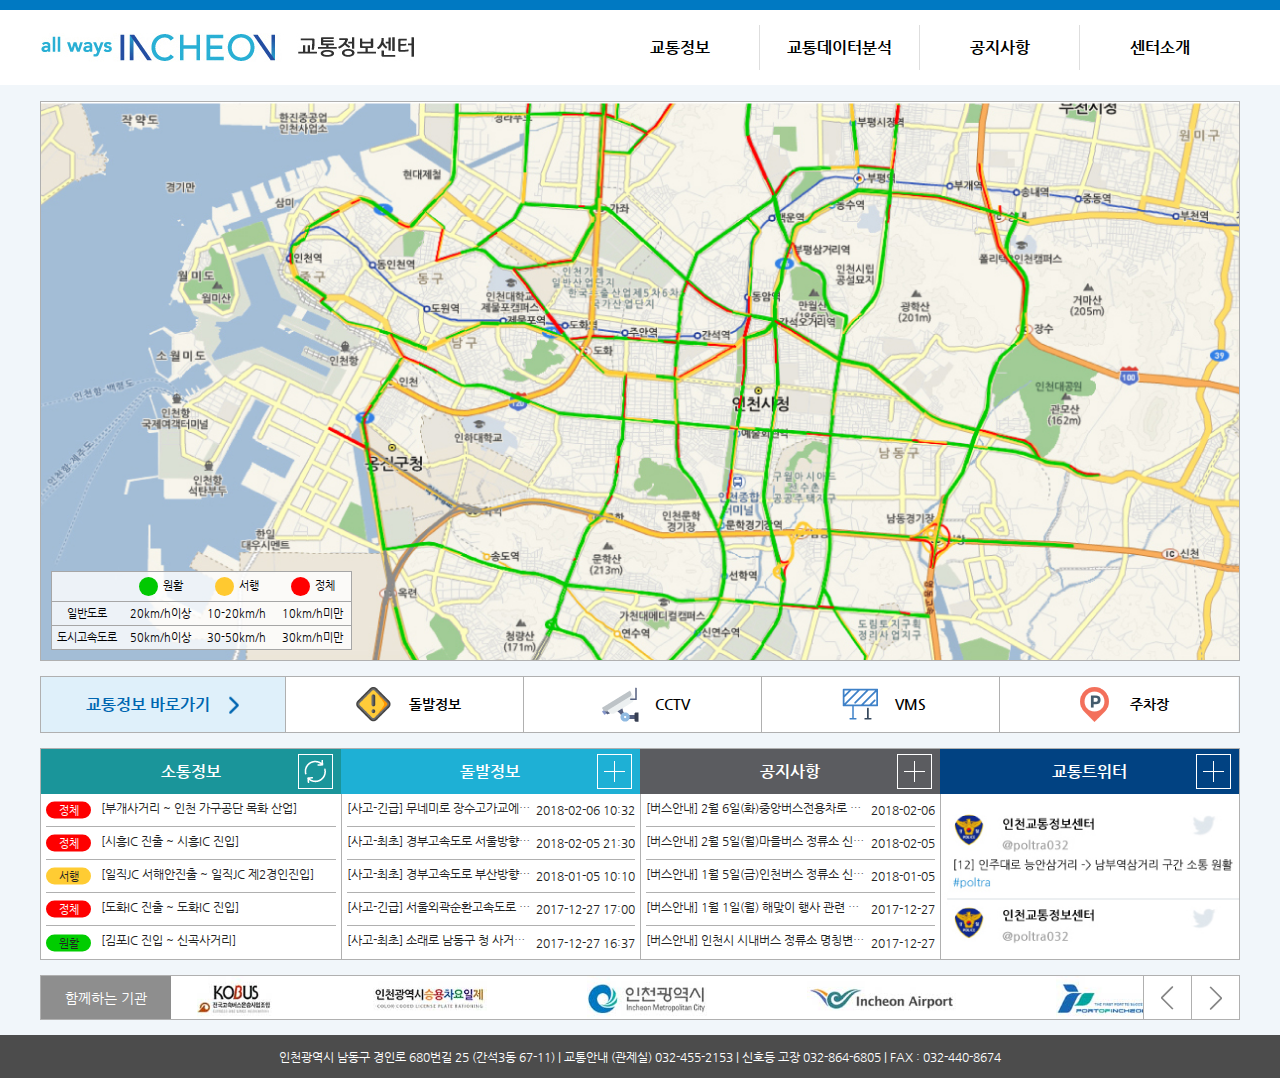
<file: index.html>
<!DOCTYPE html>
<!-- saved from url=(0013)about:internet -->
<html lang="ko">

<head>
  <meta charset="utf-8">
  <meta http-equiv="X-UA-Compatible" content="IE=edge" />
  <meta name="viewport" content="width=device-width, initial-scale=1.0 maximum-scale=1, minimum-scale=1">
  <title>인천교통정보센터</title>
  <meta name="description" content="인천교통정보센터 홈페이지">
  <meta name="keywords" content="인천교통정보센터, 교통정보, 대시민서비스">
  <!-- insert favicon
  <link rel="shortcut icon" href="images/favicon">
  -->
  <link rel="stylesheet" media="screen" href="css/html5Reset.css">
  <link rel="stylesheet" media="screen" href="css/style.css">
  <link rel="stylesheet" media="screen" href="css/style-responsive.css">
  <script src="js/jquery-3.2.1.min.js"></script>
  <script src="js/jquery-ui.min.js"></script>
  <script src="js/common.js"></script>
</head>

<body>
  <header>
    <div class="header-top">
    </div>
    <div class="header-bottom">
      <nav class="gnb clear">
        <div class="logo">
          <a href="index.html"></a>
        </div>

        <ul class="menu-list clear">
          <li class="menu-item menu01">
            <a href="trafficInfo.html"><span>교통정보</span></a>
          </li>

          <li class="menu-item menu02">
            <a href="#"><span>교통데이터분석</span></a>
            <ul class="submenu">
              <li><a href="data_accidentByYear.html">년도별 교통사고 추이</a></li>
              <li><a href="data_accidentMap.html">교통사고 다발지역</a></li>
              <li class="no_bdr_b"><a href="data_delaySection.html">상습 정체구간</a></li>
            </ul>
          </li>

          <li class="menu-item menu03">
            <a href="notice.html"><span>공지사항</span></a>
          </li>

          <li class="menu-item menu04">
            <a href="centerInfo.html"><span class="no_bdr_r">센터소개</span></a>
          </li>
        </ul>

        <!-- 모바일 메뉴 아이콘 -->
        <div class="m-header">
        </div>

      </nav>
    </div>

    <!--모바일 메뉴-->
    <div class="nav">
      <!-- <h3>MENU</h3> -->
      <ul>
        <li>
          <a href="trafficInfo.html">교통정보</a>
        </li>
        <li class="depth1-2">
          <a href="#">교통데이터분석</a>
          <ul class="depth2">
            <li><a href="data_accidentByYear.html">년도별 교통사고 추이</a></li>
            <li><a href="data_accidentMap.html">교통사고 다발지역</a></li>
            <li><a href="data_delaySection.html">상습 정체구간</a></li>
          </ul>
        </li>
        <li><a href="notice.html">공지사항</a></li>
        <li><a href="centerInfo.html">센터소개</a></li>
      </ul>
    </div>

  </header>

  <main class="wrapper">
    <div id="map" class="map">
      <!-- 범례-->
      <table class="legend">
        <thead>
          <tr>
            <th></th>
            <th><span class="green"></span>원활</th>
            <th><span class="yellow"></span>서행</th>
            <th><span class="red"></span>정체</th>
          </tr>
        </thead>
        <tbody>
          <tr>
            <td>일반도로</td>
            <td>20km/h이상</td>
            <td>10-20km/h</td>
            <td>10km/h미만</td>
          </tr>
          <tr>
            <td>도시고속도로</td>
            <td>50km/h이상</td>
            <td>30-50km/h</td>
            <td>30km/h미만</td>
          </tr>
        </tbody>
      </table>
    </div>

    <ul class="icon-box clear">
      <li>
        <span>교통정보 바로가기<span class="icon-quickmenu"></span></span>
      </li>
      <li>
        <a href="trafficInfo.html" class="icon-caution">돌발정보</a>
      </li>
      <li>
        <a href="trafficInfo.html" class="icon-cctv">CCTV</a>
      </li>
      <li>
        <a href="trafficInfo.html" class="icon-vms">VMS</a>
      </li>
      <li>
        <a href="trafficInfo.html" class="icon-parking">주차장</a>
      </li>
    </ul>

    <section class="contents-wrapper clear">
      <article class="realtime">
        <h2 class="contents-title">
          <span class="title-text">소통정보</span>
          <a class="title-btn" href="">
            <img src="images/icon_refresh.png" alt="새로고침">
          </a>
        </h2>
        <div class="contents-inner no_bdr_l">
          <ul class="list">
            <li>
              <span class="icon red">정체</span>
              <span class="text">[부개사거리 ~ 인천 가구공단 목화 산업]</span>
            </li>
            <li>
              <span class="icon red">정체</span>
              <span class="text">[시흥IC 진출 ~ 시흥IC 진입]</span>
            </li>
            <li>
              <span class="icon yellow">서행</span>
              <span class="text">[일직JC 서해안진출 ~ 일직JC 제2경인진입]</span>
            </li>
            <li>
              <span class="icon red">정체</span>
              <span class="text">[도화IC 진출 ~ 도화IC 진입]</span>
            </li>
            <li>
              <span class="icon green">원활</span>
              <span class="text">[김포IC 진입 ~ 신곡사거리]</span>
            </li>
          </ul>
        </div>
      </article>
      <article class="caution">
        <h2 class="contents-title ">
          <span class="title-text">돌발정보</span>
          <a class="title-btn" href="">
            <img src="images/icon_more.png" alt="더보기">
          </a>
        </h2>
        <div class="contents-inner">
          <ul class="list">
            <li>
              <a href="">[사고-긴급] 무네미로 장수고가교에서 서창분기점 방향 사고 발생</a><span>2018-02-06 10:32</span>
            </li>
            <li>
              <a href="">[사고-최초] 경부고속도로 서울방향, 양재부근 2,3차로 충돌 사고</a><span>2018-02-05 21:30</span>
            </li>
            <li>
              <a href="">[사고-최초] 경부고속도로 부산방향, 반포나들목 진입로에서 승용차 추돌 사고</a><span>2018-01-05 10:10</span>
            </li>
            <li>
              <a href="">[사고-긴급] 서울외곽순환고속도로 판교방향, 중동나들목 진입로에서 3중 충돌 사고</a><span>2017-12-27 17:00</span>
            </li>
            <li>
              <a href="">[사고-최초] 소래로 남동구 청 사거리에서 고래포구 사거리 방향 사고 발생</a><span>2017-12-27 16:37</span>
            </li>
          </ul>
        </div>
      </article>


      <article class="notice">
        <h2 class="contents-title">
          <span class="title-text">공지사항</span>
          <a class="title-btn" href="notice.html">
            <img src="images/icon_more.png" alt="더보기">
          </a>
        </h2>
        <div class="contents-inner">
          <ul class="list">
            <li>
              <a href="">[버스안내] 2월 6일(화)중앙버스전용차로 개통 안내</a><span>2018-02-06</span>
            </li>
            <li>
              <a href="">[버스안내] 2월 5일(월)마을버스 정류소 신설 안내</a><span>2018-02-05</span>
            </li>
            <li>
              <a href="">[버스안내] 1월 5일(금)인천버스 정류소 신설 안내</a><span>2018-01-05</span>
            </li>
            <li>
              <a href="">[버스안내] 1월 1일(월) 해맞이 행사 관련 순환버스 안내</a><span>2017-12-27</span>
            </li>
            <li>
              <a href="">[버스안내] 인천시 시내버스 정류소 명칭변경 안내</a><span>2017-12-27</span>
            </li>
          </ul>
        </div>
      </article>

      <article class="twitter">
        <h2 class="contents-title">
          <span class="title-text">교통트위터</span>
          <a class="title-btn" href="https://mobile.twitter.com/poltra032" target="_blank">
            <img src="images/icon_more.png" alt="더보기">
          </a>
        </h2>
        <div class="contents-inner twitter-img">
        </div>
      </article>
    </section>
    <div class="banner clear">
      <div class="banner-title">
        <span>함께하는 기관</span>
      </div>

      <div id="banner_container" class="banner-container">
        <script>
          var sliderwidth = "100%";
          var sliderheight = "43px" //스크롤 세로 사이즈
          var slidespeed = "1"
          var slidebgcolor = "#ffffff" //스크롤 배경 색상

          var leftrightslide = new Array()
          var finalslide = ''
          leftrightslide[0] = "<a href='https://www.kobus.co.kr' target=_blank><img src='images/banner_01.jpg' alt='전국고속버스운송사업조합'></a>";
          leftrightslide[1] = "<a href='https://no-driving.incheon.go.kr' target=_blank><img src='images/banner_02.jpg' alt='인천승용차선택요일제'></a>";
          leftrightslide[2] = "<a href='#' target=_blank><img src='images/banner_03.jpg' alt='인천광역시'></a>";
          leftrightslide[3] = "<a href='https://www.airport.kr' target=_blank><img src='images/banner_04.jpg' alt='인천국제공항'></a>";
          leftrightslide[4] = "<a href='https://www.icpa.or.kr' target=_blank><img src='images/banner_05.jpg' alt='인천항만공사'></a>";
          leftrightslide[5] = "<a href='http://www.ictr.or.kr' target=_blank><img src='images/banner_06.jpg' alt='인천교통공사'></a>";

          var imagegap = ""
          var slideshowgap = 0

          var copyspeed = slidespeed

          leftrightslide = '<nobr>' + leftrightslide.join(imagegap) + '</nobr>'

          var iedom = document.all || document.getElementById

          if (iedom)
            document.write('<span id="temp" style="visibility:hidden;position:absolute;top:-100px;left:-9000px">' + leftrightslide + '</span>')

          var actualwidth = ''
          var cross_slide, ns_slide
          var righttime, lefttime

          function fillup() {
            if (iedom) {
              cross_slide = document.getElementById ? document.getElementById("test2") : document.all.test2
              cross_slide2 = document.getElementById ? document.getElementById("test3") : document.all.test3
              cross_slide.innerHTML = cross_slide2.innerHTML = leftrightslide
              actualwidth = document.all ? cross_slide.offsetWidth : document.getElementById("temp").offsetWidth
              cross_slide2.style.left = actualwidth + slideshowgap + "px"
            } else if (document.layers) {
              ns_slide = document.ns_slidemenu.document.ns_slidemenuorange
              ns_slide2 = document.ns_slidemenu.document.ns_slidemenu3
              ns_slide.document.write(leftrightslide)
              ns_slide.document.close()
              actualwidth = ns_slide.document.width
              ns_slide2.left = actualwidth + slideshowgap
              ns_slide2.document.write(leftrightslide)
              ns_slide2.document.close()
            }
            lefttime = setInterval("slideleft()", 30)
          }
          window.onload = fillup

          function slideleft() {
            if (iedom) {
              if (parseInt(cross_slide.style.left) > (actualwidth * (-1) + 8))
                cross_slide.style.left = parseInt(cross_slide.style.left) - copyspeed + "px"
              else
                cross_slide.style.left = parseInt(cross_slide2.style.left) + actualwidth + slideshowgap + "px"
              if (parseInt(cross_slide2.style.left) > (actualwidth * (-1) + 8))
                cross_slide2.style.left = parseInt(cross_slide2.style.left) - copyspeed + "px"
              else
                cross_slide2.style.left = parseInt(cross_slide.style.left) + actualwidth + slideshowgap + "px"
            } else if (document.layers) {
              if (ns_slide.left > (actualwidth * (-1) + 8))
                ns_slide.left -= copyspeed
              else
                ns_slide.left = ns_slide2.left + actualwidth + slideshowgap
              if (ns_slide2.left > (actualwidth * (-1) + 8))
                ns_slide2.left -= copyspeed
              else
                ns_slide2.left = ns_slide.left + actualwidth + slideshowgap
            }
          }

          function slideright() {
            if (iedom) {
              if (parseInt(cross_slide.style.left) < (actualwidth + 8))
                cross_slide.style.left = parseInt(cross_slide.style.left) + copyspeed + "px"
              else
                cross_slide.style.left = parseInt(cross_slide2.style.left) + actualwidth * (-1) + slideshowgap + "px"
              if (parseInt(cross_slide2.style.left) < (actualwidth + 8))
                cross_slide2.style.left = parseInt(cross_slide2.style.left) + copyspeed + "px"
              else
                cross_slide2.style.left = parseInt(cross_slide.style.left) + actualwidth * (-1) + slideshowgap + "px"
            } else if (document.layers) {
              if (ns_slide.left > (actualwidth * (-1) + 8))
                ns_slide.left -= copyspeed
              else
                ns_slide.left = ns_slide2.left + actualwidth + slideshowgap
              if (ns_slide2.left > (actualwidth * (-1) + 8))
                ns_slide2.left -= copyspeed
              else
                ns_slide2.left = ns_slide.left + actualwidth + slideshowgap
            }
          }

          function right() {
            if (lefttime) {
              clearInterval(lefttime)
              clearInterval(righttime)
              righttime = setInterval("slideright()", 30)
            }
          }

          function left() {
            if (righttime) {
              clearInterval(lefttime)
              clearInterval(righttime)
              lefttime = setInterval("slideleft()", 30)
            }
          }
          document.write('<div width=' + sliderwidth + ' border="0" cellspacing="0" cellpadding="0" background=/images/site_bg.gif>');

          if (iedom || document.layers) {
            with(document) {
              document.write('<td>')
              if (iedom) {
                write('<div style="position:relative;width:' + sliderwidth + ';height:' + sliderheight + ';overflow:hidden">')
                write('<div style="position:absolute;width:' + sliderwidth + ';height:' + sliderheight + ';background-color:' + slidebgcolor + '" onMouseover="copyspeed=0" onMouseout="copyspeed=1">')
                write('<div id="test2" style="position:absolute;left:0px;top:0px"></div>')
                write('<div id="test3" style="position:absolute;left:-1000px;top:0px"></div>')
                write('</div></div>')
              } else if (document.layers) {
                write('<ilayer width=' + sliderwidth + ' height=' + sliderheight + ' name="ns_slidemenu" bgColor=' + slidebgcolor + '>')
                write('<layer name="ns_slidemenuorange" left=0 top=0 onMouseover="copyspeed=0" onMouseout="copyspeed=slidespeed"></layer>')
                write('<layer name="ns_slidemenu3" left=0 top=0 onMouseover="copyspeed=0" onMouseout="copyspeed=slidespeed"></layer>')
                write('</ilayer>')
              }
              document.write('</td>')
            }
          }
          document.write('</div>')
        </script>
      </div>
      <!-- banner_container /-->

      <button class="banner-btn left" onmouseover="left(); copyspeed=2" onmouseout="copyspeed=1">
      </button>
      <button class="banner-btn right" onmouseover="right();copyspeed=2" onmouseout="copyspeed=1">
      </button>
    </div>
  </main>

  <footer>
    <div class="footer-area">
      <div class="footer-text">
        인천광역시 남동구 경인로 680번길 25 (간석3동 67-11) | 교통안내 (관제실) 032-455-2153 | 신호등 고장 032-864-6805 | FAX : 032-440-8674
      </div>
    </div>
  </footer>
</body>

</html>
</file>
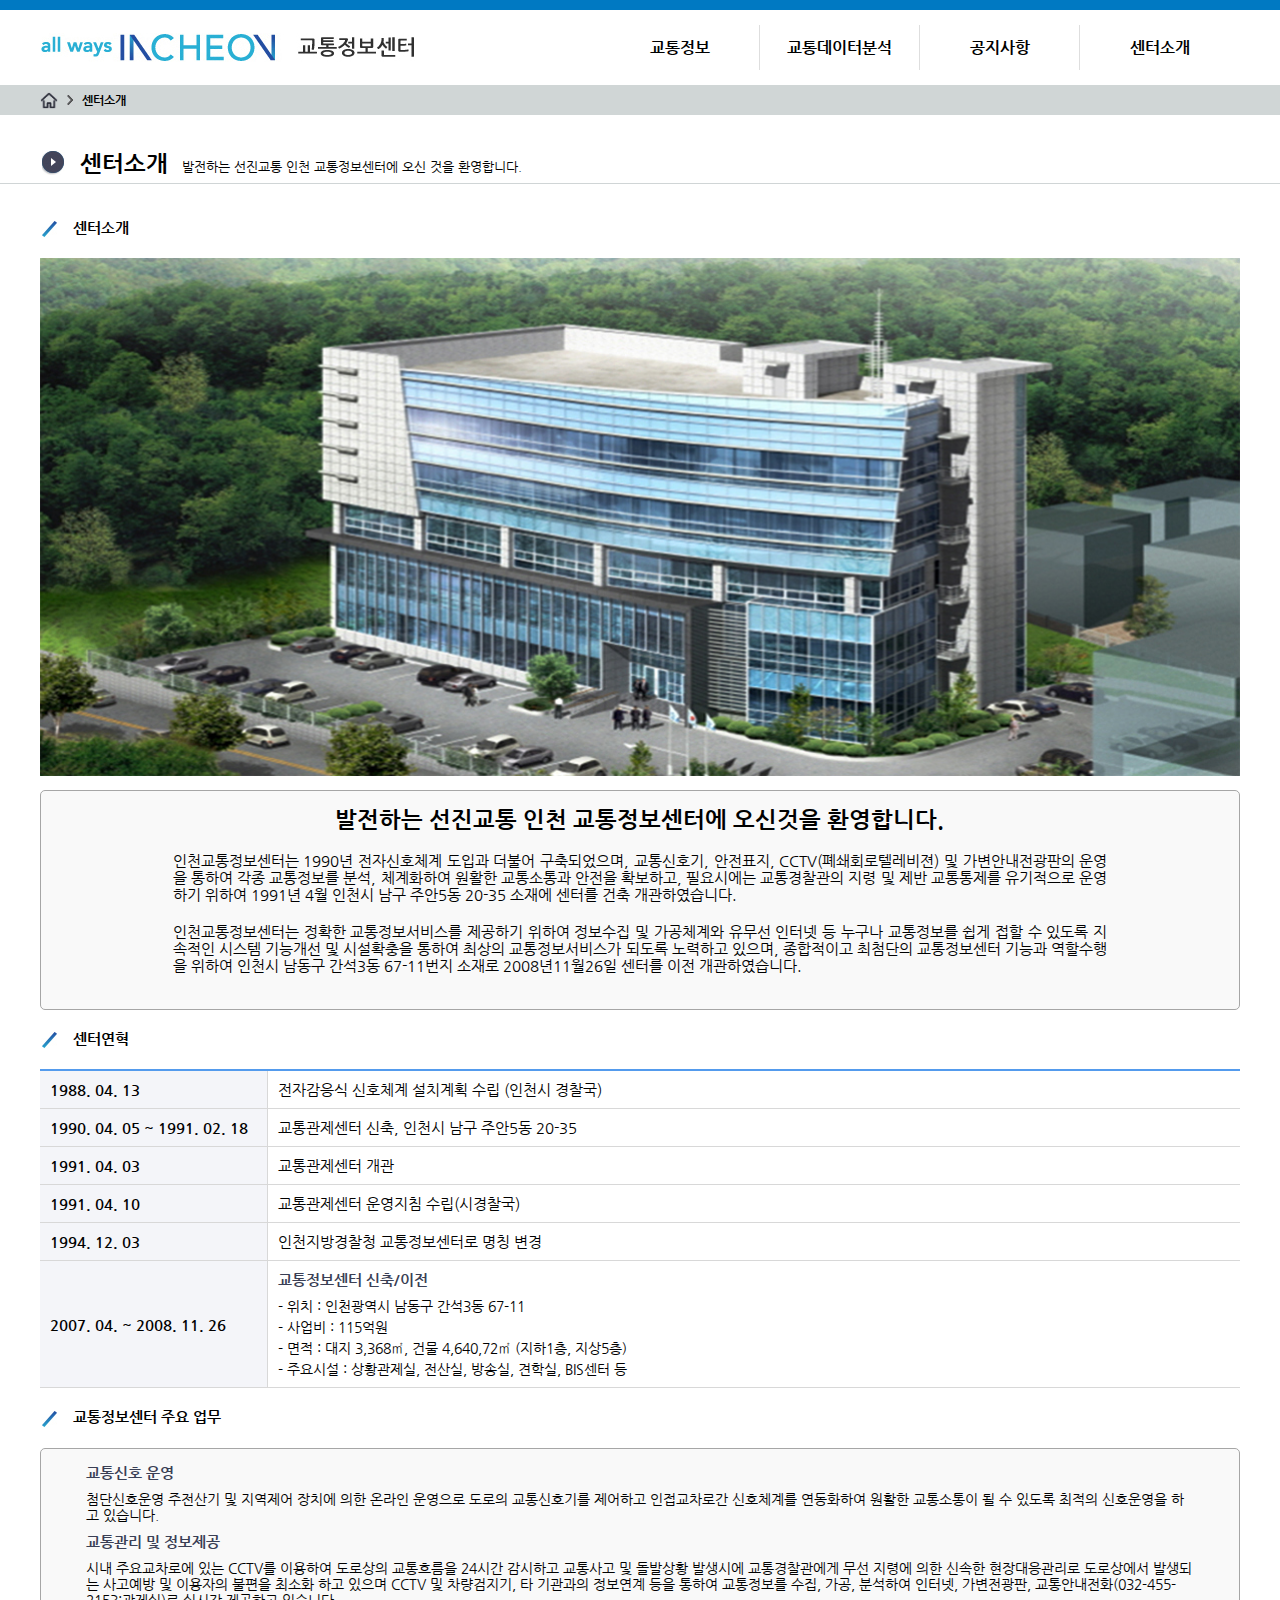
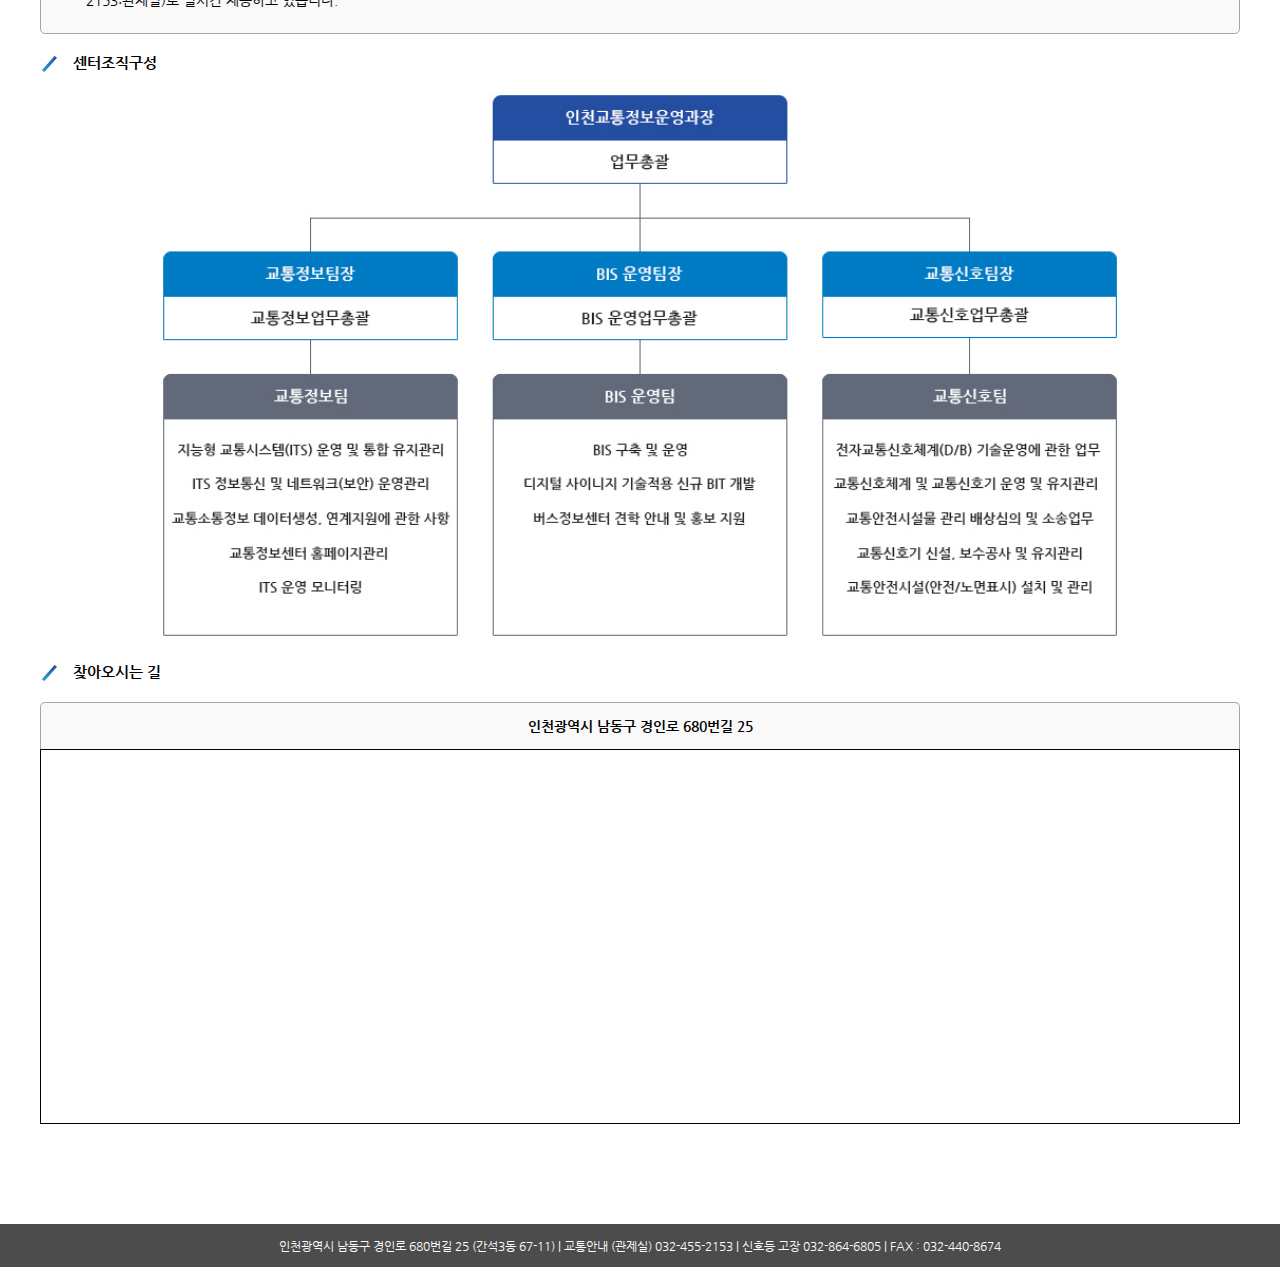
<file: centerInfo.html>
<!DOCTYPE html>
<!-- saved from url=(0013)about:internet -->
<html lang="ko">

<head>
  <meta charset="utf-8">
  <meta http-equiv="X-UA-Compatible" content="IE=edge" />
  <meta name="viewport" content="width=device-width, initial-scale=1.0 maximum-scale=1, minimum-scale=1">
  <title>인천교통정보센터</title>
  <meta name="description" content="인천교통정보센터 홈페이지">
  <meta name="keywords" content="인천교통정보센터, 교통정보, 대시민서비스">
  <!-- insert favicon
  <link rel="shortcut icon" href="images/favicon">
  -->
  <link rel="stylesheet" media="screen" href="css/html5Reset.css">
  <link rel="stylesheet" media="screen" href="css/style.css">
  <link rel="stylesheet" media="screen" href="css/style-responsive.css">
  <script src="js/jquery-3.2.1.min.js"></script>
  <script src="js/jquery-ui.min.js"></script>
  <script src="js/common.js"></script>
</head>

<body>
  <header>
    <div class="header-top">
    </div>
    <div class="header-bottom">
      <nav class="gnb clear">
        <div class="logo">
          <a href="index.html"></a>
        </div>

        <ul class="menu-list clear">
          <li class="menu-item menu01">
            <a href="trafficInfo.html"><span>교통정보</span></a>
          </li>

          <li class="menu-item menu02">
            <a href="#"><span>교통데이터분석</span></a>
            <ul class="submenu">
              <li><a href="data_accidentByYear.html">년도별 교통사고 추이</a></li>
              <li><a href="data_accidentMap.html">교통사고 다발지역</a></li>
              <li class="no_bdr_b"><a href="data_delaySection.html">상습 정체구간</a></li>
            </ul>
          </li>

          <li class="menu-item menu03">
            <a href="notice.html"><span>공지사항</span></a>
          </li>

          <li class="menu-item menu04">
            <a href="centerInfo.html"><span class="no_bdr_r">센터소개</span></a>
          </li>
        </ul>

        <!-- 모바일 메뉴 아이콘 -->
        <div class="m-header">
        </div>

      </nav>
    </div>

    <!--모바일 메뉴-->
    <div class="nav">
      <!-- <h3>MENU</h3> -->
      <ul>
        <li>
          <a href="trafficInfo.html">교통정보</a>
        </li>
        <li class="depth1-2">
          <a href="#">교통데이터분석</a>
          <ul class="depth2">
            <li><a href="data_accidentByYear.html">년도별 교통사고 추이</a></li>
            <li><a href="data_accidentMap.html">교통사고 다발지역</a></li>
            <li><a href="data_delaySection.html">상습 정체구간</a></li>
          </ul>
        </li>
        <li><a href="notice.html">공지사항</a></li>
        <li><a href="centerInfo.html">센터소개</a></li>
      </ul>
    </div>

  </header>

  <!-- 서브화면 타이틀  -->
  <nav class="title">
    <div class="title-inner">
      <span class="icon home"></span>
      <span class="icon next"></span>
      <span class="title-strong">센터소개</span>
    </div>
  </nav>
  <main class="wrapper-sub">

    <div class="title-sub">
      <span class="title-sub-icon"></span>
      <span class="title-sub-title">센터소개</span>
      <span class="title-sub-text">발전하는 선진교통 인천 교통정보센터에 오신 것을 환영합니다.</span>
    </div>
    <div class="title-sub-line"></div>
    <section>
      <h2 class="contents-header"><span class="icon"></span>센터소개</h2>
      <img class="mb10 wd100" src="images/img_center.jpg" alt="인천교통정보센터 건물" />
      <div class="wrap-gray center-intro">
        <p class="txt_center">
          발전하는 선진교통 인천 교통정보센터에 오신것을 환영합니다.
        </p>
        <p>
          인천교통정보센터는 1990년 전자신호체계 도입과 더불어 구축되었으며, 교통신호기, 안전표지, CCTV(폐쇄회로텔레비젼) 및 가변안내전광판의 운영을 통하여 각종 교통정보를 분석, 체계화하여 원활한 교통소통과 안전을 확보하고, 필요시에는 교통경찰관의 지령 및 제반 교통통제를 유기적으로 운영하기 위하여 1991년 4월 인천시 남구 주안5동 20-35 소재에 센터를 건축 개관하였습니다.
        </p>
        <p>
          인천교통정보센터는 정확한 교통정보서비스를 제공하기 위하여 정보수집 및 가공체계와 유무선 인터넷 등 누구나 교통정보를 쉽게 접할 수 있도록 지속적인 시스템 기능개선 및 시설확충을 통하여 최상의 교통정보서비스가 되도록 노력하고 있으며, 종합적이고 최첨단의 교통정보센터 기능과 역할수행을 위하여 인천시 남동구 간석3동 67-11번지 소재로 2008년11월26일 센터를 이전 개관하였습니다.
        </p>
      </div>
    </section>
    <section>
      <h2 class="contents-header"><span class="icon"></span>센터연혁</h2>
      <table class="center-history">
        <tbody>
          <tr>
            <th class="txt_left">1988. 04. 13</th>
            <td class="txt_left">전자감응식 신호체계 설치계획 수립 (인천시 경찰국)</td>
          </tr>
          <tr>
            <th class="txt_left">1990. 04. 05 ~ 1991. 02. 18</th>
            <td class="txt_left">교통관제센터 신축, 인천시 남구 주안5동 20-35</td>
          </tr>
          <tr>
            <th class="txt_left">1991. 04. 03</th>
            <td class="txt_left">교통관제센터 개관</td>
          </tr>
          <tr>
            <th class="txt_left">1991. 04. 10</th>
            <td class="txt_left">교통관제센터 운영지침 수립(시경찰국)</td>
          </tr>
          <tr>
            <th class="txt_left">1994. 12. 03</th>
            <td class="txt_left">인천지방경찰청 교통정보센터로 명칭 변경</td>
          </tr>
          <tr>
            <th class="txt_left">2007. 04. ~ 2008. 11. 26</th>
            <td class="txt_left">
              <p><strong class="font-navy">교통정보센터 신축/이전</strong></p>
              <ul class="mt10">
                <li>- 위치 : 인천광역시 남동구 간석3동 67-11</li>
                <li class="mt5">- 사업비 : 115억원</li>
                <li class="mt5">- 면적 : 대지 3,368㎡, 건물 4,640,72㎡ (지하1층, 지상5층)</li>
                <li class="mt5">- 주요시설 : 상황관제실, 전산실, 방송실, 견학실, BIS센터 등</li>
              </ul>
            </td>
          </tr>
        </tbody>
      </table>
    </section>
    <section>
      <h2 class="contents-header"><span class="icon"></span>교통정보센터 주요 업무</h2>
      <div class="wrap-gray center-works">
        <p class="font-navy">
          <b>교통신호 운영</b>
        </p>
        <p class="text">
          첨단신호운영 주전산기 및 지역제어 장치에 의한 온라인 운영으로 도로의 교통신호기를 제어하고 인접교차로간 신호체계를
          연동화하여 원활한 교통소통이 될 수 있도록 최적의 신호운영을 하고 있습니다.
        </p>
        <p class="font-navy">
          <b>교통관리 및 정보제공</b>
        </p>
        <p>
          시내 주요교차로에 있는 CCTV를 이용하여 도로상의 교통흐름을 24시간 감시하고 교통사고 및 돌발상황 발생시에 교통경찰관에게
          무선 지령에 의한 신속한 현장대응관리로 도로상에서 발생되는 사고예방 및 이용자의 불편을 최소화 하고 있으며 CCTV
          및 차량검지기, 타 기관과의 정보연계 등을 통하여 교통정보를 수집, 가공, 분석하여 인터넷, 가변전광판,
          교통안내전화(032-455-2153:관제실)로 실시간 제공하고 있습니다.
        </p>
      </div>
    </section>
    <section class="center-organ">
      <h2 class="contents-header"><span class="icon"></span>센터조직구성</h2>
      <img class="wd80" src="images/img_organchart.jpg" alt="센터조직도" />
    </section>
    <section>
      <h2 class="contents-header"><span class="icon"></span>찾아오시는 길</h2>
      <div class="wrap-gray center-map-wrap">
        인천광역시 남동구 경인로 680번길 25
      </div>
      <div class="center-map">
      </div>
    </section>
  </main>



  <footer>
    <div class="footer-area">
      <div class="footer-text">
        인천광역시 남동구 경인로 680번길 25 (간석3동 67-11) | 교통안내 (관제실) 032-455-2153 | 신호등 고장 032-864-6805 | FAX : 032-440-8674
      </div>
    </div>
  </footer>
</body>

</html>
</file>
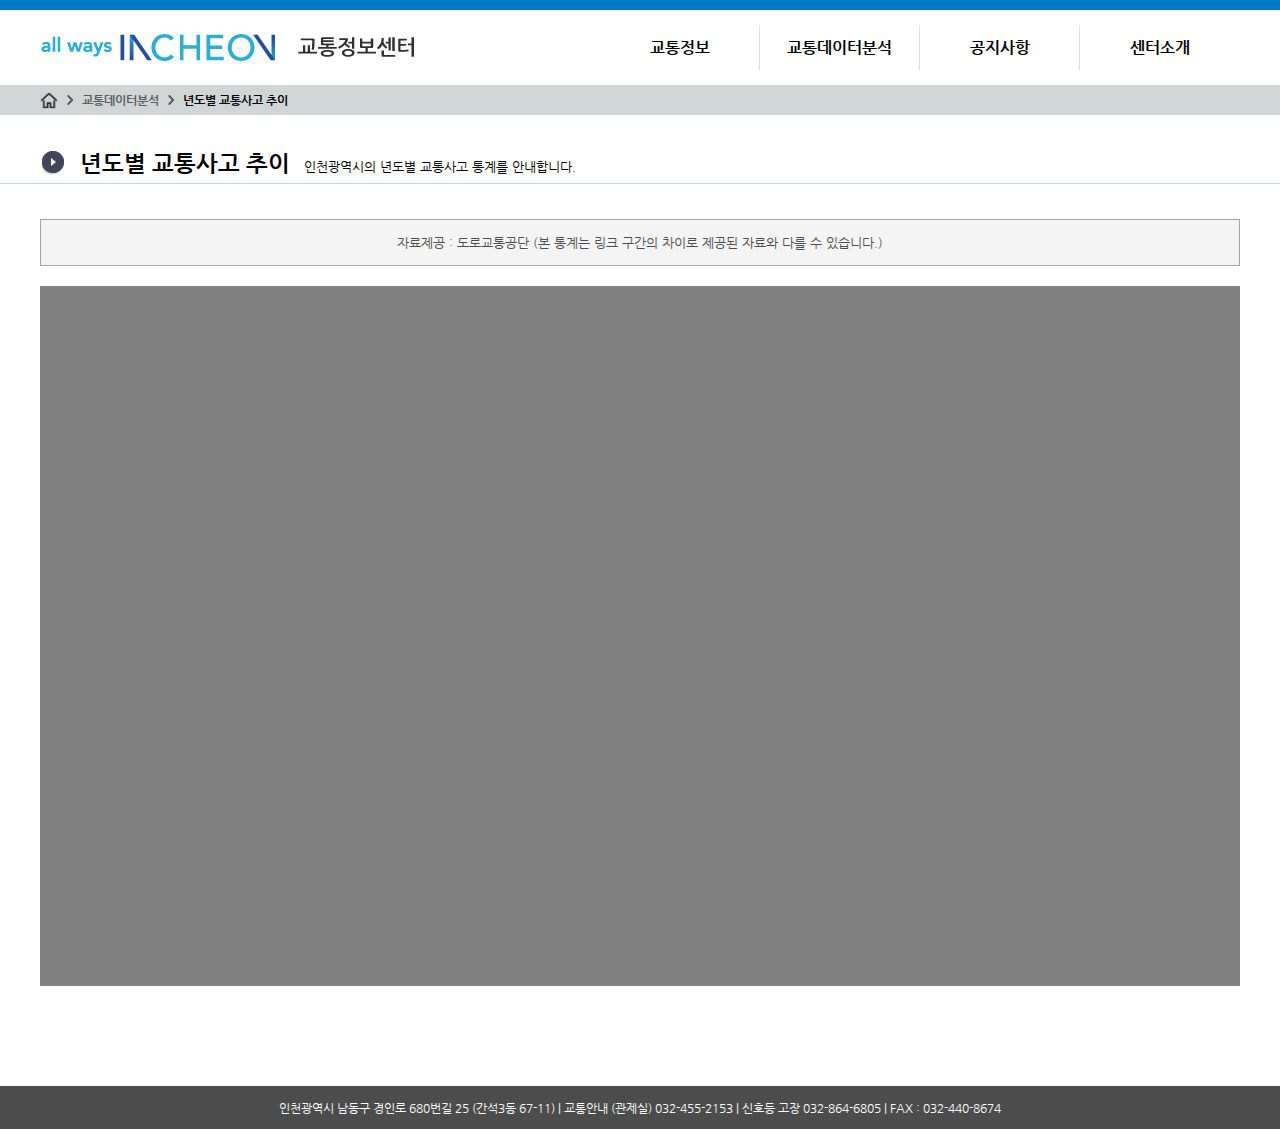
<file: data_accidentByYear.html>
<!DOCTYPE html>
<!-- saved from url=(0013)about:internet -->
<html lang="ko">

<head>
  <meta charset="utf-8">
  <meta http-equiv="X-UA-Compatible" content="IE=edge" />
  <meta name="viewport" content="width=device-width, initial-scale=1.0 maximum-scale=1, minimum-scale=1">
  <title>인천교통정보센터</title>
  <meta name="description" content="인천교통정보센터 홈페이지">
  <meta name="keywords" content="인천교통정보센터, 교통정보, 대시민서비스">
  <!-- insert favicon
  <link rel="shortcut icon" href="images/favicon">
  -->
  <link rel="stylesheet" media="screen" href="css/html5Reset.css">
  <link rel="stylesheet" media="screen" href="css/style.css">
  <link rel="stylesheet" media="screen" href="css/style-responsive.css">
  <script src="js/jquery-3.2.1.min.js"></script>
  <script src="js/jquery-ui.min.js"></script>
  <script src="js/common.js"></script>
</head>

<body>
  <header>
    <div class="header-top">
    </div>
    <div class="header-bottom">
      <nav class="gnb clear">
        <div class="logo">
          <a href="index.html"></a>
        </div>

        <ul class="menu-list clear">
          <li class="menu-item menu01">
            <a href="trafficInfo.html"><span>교통정보</span></a>
          </li>

          <li class="menu-item menu02">
            <a href="#"><span>교통데이터분석</span></a>
            <ul class="submenu">
              <li><a href="data_accidentByYear.html">년도별 교통사고 추이</a></li>
              <li><a href="data_accidentMap.html">교통사고 다발지역</a></li>
              <li class="no_bdr_b"><a href="data_delaySection.html">상습 정체구간</a></li>
            </ul>
          </li>

          <li class="menu-item menu03">
            <a href="notice.html"><span>공지사항</span></a>
          </li>

          <li class="menu-item menu04">
            <a href="centerInfo.html"><span class="no_bdr_r">센터소개</span></a>
          </li>
        </ul>

        <!-- 모바일 메뉴 아이콘 -->
        <div class="m-header">
        </div>

      </nav>
    </div>

    <!--모바일 메뉴-->
    <div class="nav">
      <!-- <h3>MENU</h3> -->
      <ul>
        <li>
          <a href="trafficInfo.html">교통정보</a>
        </li>
        <li class="depth1-2">
          <a href="#">교통데이터분석</a>
          <ul class="depth2">
            <li><a href="data_accidentByYear.html">년도별 교통사고 추이</a></li>
            <li><a href="data_accidentMap.html">교통사고 다발지역</a></li>
            <li><a href="data_delaySection.html">상습 정체구간</a></li>
          </ul>
        </li>
        <li><a href="notice.html">공지사항</a></li>
        <li><a href="centerInfo.html">센터소개</a></li>
      </ul>
    </div>
  </header>

  <nav class="title">
    <div class="title-inner">
      <span class="icon home"></span>
      <span class="icon next"></span>
      <span class="title-normal">교통데이터분석</span>
      <span class="icon next"></span>
      <span class="title-strong">년도별 교통사고 추이</span>
    </div>
  </nav>

  <main class="wrapper-sub">
    <div class="title-sub">
      <span class="title-sub-icon"></span>
      <span class="title-sub-title">년도별 교통사고 추이</span>
      <span class="title-sub-text">인천광역시의 년도별 교통사고 통계를 안내합니다.</span>
    </div>
    <div class="title-sub-line">
    </div>
    <section>
      <div class="chart-info">
        자료제공 : 도로교통공단 (본 통계는 링크 구간의 차이로 제공된 자료와 다를 수 있습니다.)
      </div>
      <div class="chart">
      </div>
    </section>


  </main>

  <section>
  </section>
  <footer>
    <div class="footer-area">
      <div class="footer-text">
        인천광역시 남동구 경인로 680번길 25 (간석3동 67-11) | 교통안내 (관제실) 032-455-2153 | 신호등 고장 032-864-6805 | FAX : 032-440-8674
      </div>
    </div>
  </footer>
</body>

</html>
</file>
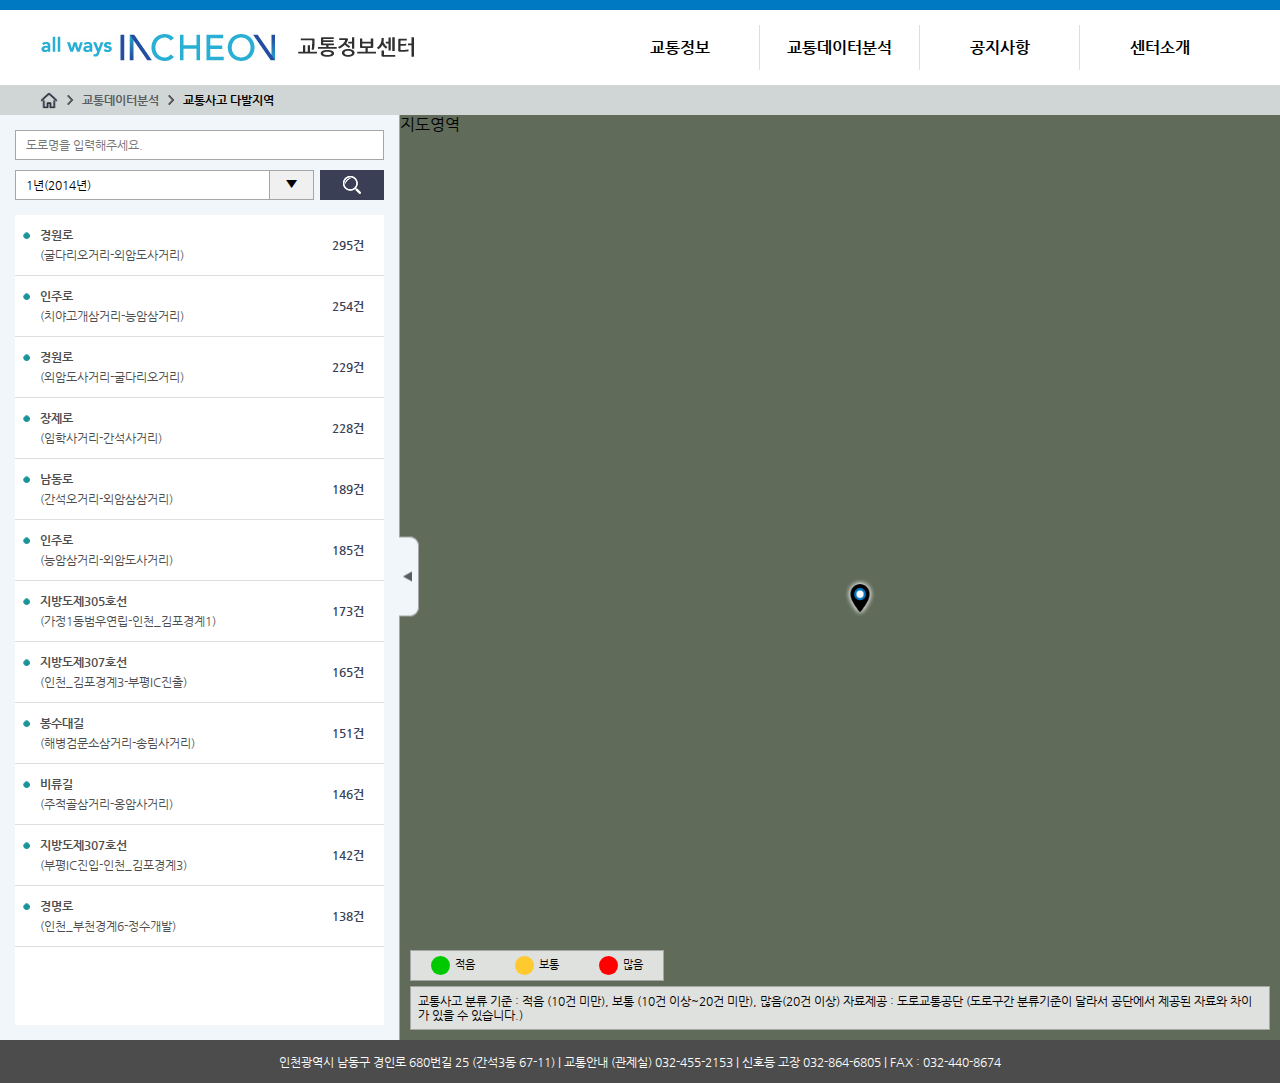
<file: data_accidentMap.html>
<!DOCTYPE html>
<!-- saved from url=(0013)about:internet -->
<html lang="ko">

<head>
  <meta charset="utf-8">
  <meta http-equiv="X-UA-Compatible" content="IE=edge" />
  <meta name="viewport" content="width=device-width, initial-scale=1.0 maximum-scale=1, minimum-scale=1">
  <title>인천교통정보센터</title>
  <meta name="description" content="인천교통정보센터 홈페이지">
  <meta name="keywords" content="인천교통정보센터, 교통정보, 대시민서비스">
  <!-- insert favicon
  <link rel="shortcut icon" href="images/favicon">
  -->
  <link rel="stylesheet" media="screen" href="css/html5Reset.css">
  <link rel="stylesheet" media="screen" href="css/style.css">
  <link rel="stylesheet" media="screen" href="css/style-responsive.css">
  <script src="js/jquery-3.2.1.min.js"></script>
  <script src="js/jquery-ui.min.js"></script>
  <script src="js/common.js"></script>
</head>

<body>
  <header>
    <div class="header-top">
    </div>
    <div class="header-bottom">
      <nav class="gnb clear">
        <div class="logo">
          <a href="index.html"></a>
        </div>

        <ul class="menu-list clear">
          <li class="menu-item menu01">
            <a href="trafficInfo.html"><span>교통정보</span></a>
          </li>

          <li class="menu-item menu02">
            <a href="#"><span>교통데이터분석</span></a>
            <ul class="submenu">
              <li><a href="data_accidentByYear.html">년도별 교통사고 추이</a></li>
              <li><a href="data_accidentMap.html">교통사고 다발지역</a></li>
              <li class="no_bdr_b"><a href="data_delaySection.html">상습 정체구간</a></li>
            </ul>
          </li>

          <li class="menu-item menu03">
            <a href="notice.html"><span>공지사항</span></a>
          </li>

          <li class="menu-item menu04">
            <a href="centerInfo.html"><span class="no_bdr_r">센터소개</span></a>
          </li>
        </ul>

        <!-- 모바일 메뉴 아이콘 -->
        <div class="m-header">
        </div>

      </nav>
    </div>

    <!--모바일 메뉴-->
    <div class="nav">
      <!-- <h3>MENU</h3> -->
      <ul>
        <li>
          <a href="trafficInfo.html">교통정보</a>
        </li>
        <li class="depth1-2">
          <a href="#">교통데이터분석</a>
          <ul class="depth2">
            <li><a href="data_accidentByYear.html">년도별 교통사고 추이</a></li>
            <li><a href="data_accidentMap.html">교통사고 다발지역</a></li>
            <li><a href="data_delaySection.html">상습 정체구간</a></li>
          </ul>
        </li>
        <li><a href="notice.html">공지사항</a></li>
        <li><a href="centerInfo.html">센터소개</a></li>
      </ul>
    </div>
  </header>

  <!-- 서브화면 타이틀  -->
  <nav class="title">
    <div class="title-inner">
      <span class="icon home"></span>
      <span class="icon next"></span>
      <span class="title-normal">교통데이터분석</span>
      <span class="icon next"></span>
      <span class="title-strong">교통사고 다발지역</span>
    </div>
    <button class="tab-button"></button>
  </nav>

  <section id="container" class="clear">
    <!--sidebar start-->
    <aside>
      <button class="fa-bars-arrow" data-placement="right"><img src="images/toggle_left_panel_btn.png" alt="메뉴화살표 버튼"></button>
      <div id="sidebar">
        <div class="datacontent">
          <div class="search-area accident">
            <input class="accident-input" type="text" name="usrname" placeholder="도로명을 입력해주세요.">

            <label class="select-box">
              <select>
                <option value="1">1년(2014년)</option>
                <option value="3">3년(2012~2014년)</option>
              </select>
            </label>

            <button class="search-btn"></button>
          </div>
          <div class="list-result-area accident">
            <ul>
              <li>
                <p><b>경원로</b></p>
                <p>(굴다리오거리-외암도사거리)</p>
                <span class="acc-count">295건</span>
              </li>
              <li>
                <p><b>인주로</b></p>
                <p>(치야고개삼거리-능암삼거리)</p>
                <span class="acc-count">254건</span>
              </li>
              <li>
                <p><b>경원로</b></p>
                <p>(외암도사거리-굴다리오거리)</p>
                <span class="acc-count">229건</span>
              </li>
              <li>
                <p><b>장제로</b></p>
                <p>(임학사거리-간석사거리)</p>
                <span class="acc-count">228건</span>
              </li>
              <li>
                <p><b>남동로</b></p>
                <p>(간석오거리-외암삼삼거리)</p>
                <span class="acc-count">189건</span>
              </li>
              <li>
                <p><b>인주로</b></p>
                <p>(능암삼거리-외암도사거리)</p>
                <span class="acc-count">185건</span>
              </li>
              <li>
                <p><b>지방도제305호선</b></p>
                <p>(가정1동범우연립-인천_김포경계1)</p>
                <span class="acc-count">173건</span>
              </li>
              <li>
                <p><b>지방도제307호선</b></p>
                <p>(인천_김포경계3-부평IC진출)</p>
                <span class="acc-count">165건</span>
              </li>
              <li>
                <p><b>봉수대길</b></p>
                <p>(해병검문소삼거리-송림사거리)</p>
                <span class="acc-count">151건</span>
              </li>
              <li>
                <p><b>비류길</b></p>
                <p>(주적골삼거리-옹암사거리)</p>
                <span class="acc-count">146건</span>
              </li>
              <li>
                <p><b>지방도제307호선</b></p>
                <p>(부평IC진입-인천_김포경계3)</p>
                <span class="acc-count">142건</span>
              </li>
              <li>
                <p><b>경명로</b></p>
                <p>(인천_부천경계6-정수개발)</p>
                <span class="acc-count">138건</span>
              </li>


            </ul>
          </div>
        </div>
      </div>
    </aside>
    <!--sidebar end-->

    <!--main content start-->
    <section id="main-content">
      <div>지도영역</div>

      <!-- 범례 -->
      <div class="comment">
        <table class="legend accident">
          <tbody>
            <tr>
              <th><span class="green"></span>적음</th>
              <th><span class="yellow"></span>보통</th>
              <th><span class="red"></span>많음</th>
            </tr>
          </tbody>
        </table>
        <div class="comment-accident">
          교통사고 분류 기준 : 적음 (10건 미만), 보통 (10건 이상~20건 미만), 많음(20건 이상) 자료제공 : 도로교통공단 (도로구간 분류기준이 달라서 공단에서 제공된 자료와 차이가 있을 수 있습니다.)
        </div>

      </div>


      <div class="marker" data-popup-open="popup-1"></div>

      <!-- modal영역시작 -->
      <div class="popup accident" data-popup="popup-1">
        <div class="popup-inner">
          <div class="popup-title">
            <span>일반국도 77호선</span>
            <a class="popup-close" data-popup-close="popup-1" href="#"></a>
          </div>
          <div class="popup-content accident">
            <table class="road-info">
              <thead>
                <tr>
                  <th class="acci">보통</th>
                </tr>
              </thead>
              <tbody>
                <tr>
                  <td class="acci">농암삼거리-신광사거리</td>
                </tr>
              </tbody>
            </table>

            <table class="road-detail">
              <tbody>
                <tr>
                  <th><span class="red">사고발생건수</span> 14건</th>
                </tr>
              </tbody>
            </table>
          </div>
        </div>
      </div>
      <!-- modal영역끝 -->
    </section>
  </section>
  <footer>
    <div class="footer-area">
      <div class="footer-text">
        인천광역시 남동구 경인로 680번길 25 (간석3동 67-11) | 교통안내 (관제실) 032-455-2153 | 신호등 고장 032-864-6805 | FAX : 032-440-8674
      </div>
    </div>
  </footer>
  <script>
    function mapInfo(evt, mapInfo) {
      var i, tabcontent, tablinks;
      tabcontent = document.getElementsByClassName("tabcontent");
      for (i = 0; i < tabcontent.length; i++) {
        tabcontent[i].style.display = "none";
      }
      tablinks = document.getElementsByClassName("tablinks");
      for (i = 0; i < tablinks.length; i++) {
        tablinks[i].className = tablinks[i].className.replace(" active", "");
      }
      document.getElementById(mapInfo).style.display = "block";
      evt.currentTarget.className += " active";
    }
  </script>
</body>

</html>
</file>
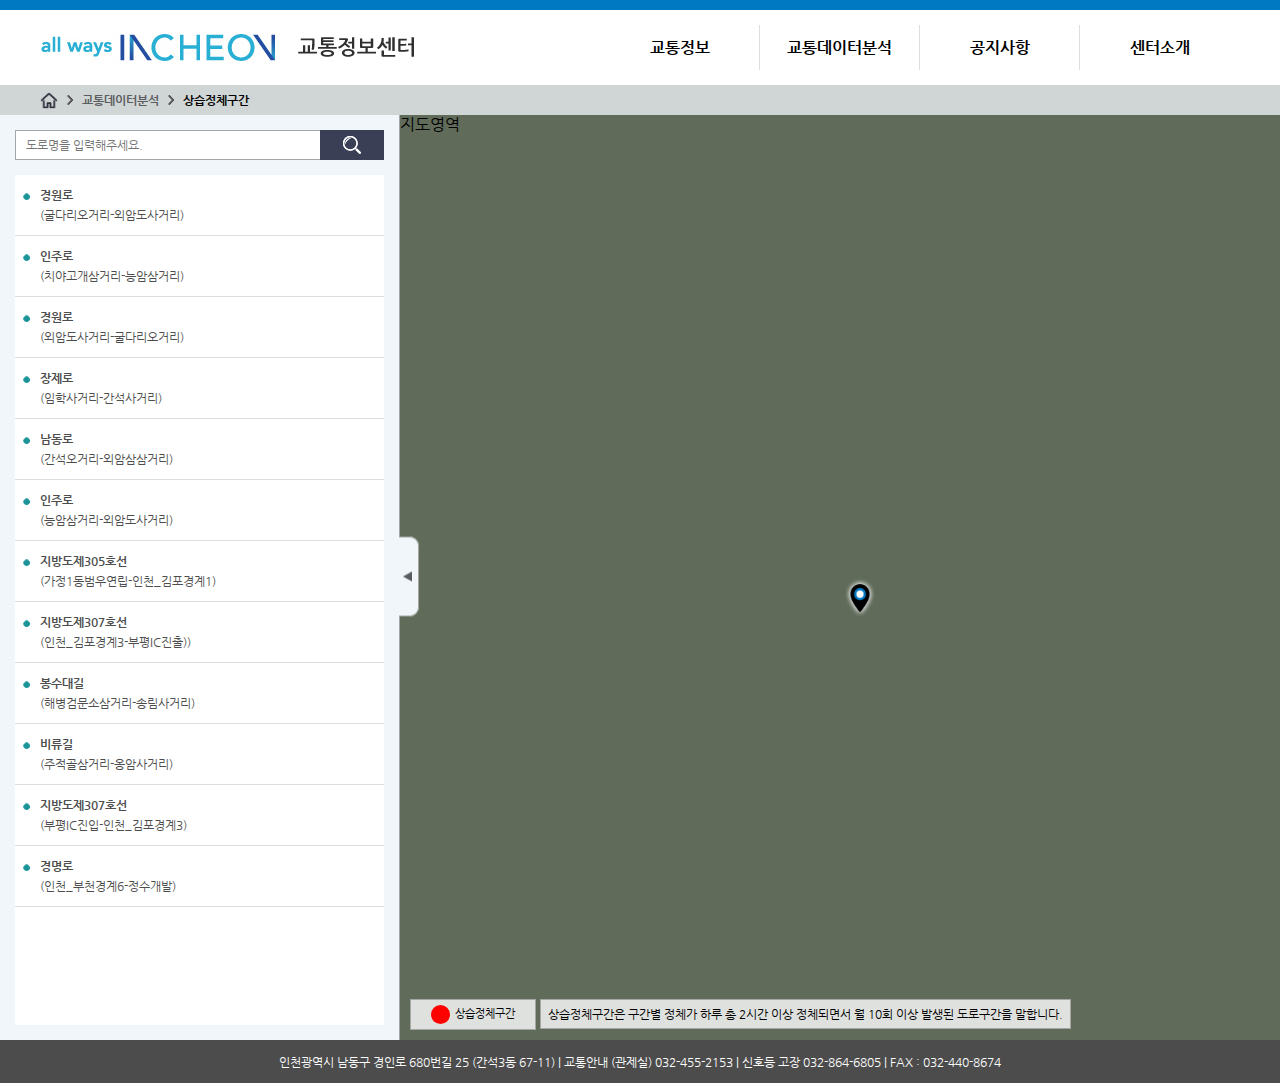
<file: data_delaySection.html>
<!DOCTYPE html>
<!-- saved from url=(0013)about:internet -->
<html lang="ko">

<head>
  <meta charset="utf-8">
  <meta http-equiv="X-UA-Compatible" content="IE=edge" />
  <meta name="viewport" content="width=device-width, initial-scale=1.0 maximum-scale=1, minimum-scale=1">
  <title>인천교통정보센터</title>
  <meta name="description" content="인천교통정보센터 홈페이지">
  <meta name="keywords" content="인천교통정보센터, 교통정보, 대시민서비스">
  <!-- insert favicon
  <link rel="shortcut icon" href="images/favicon">
  -->
  <link rel="stylesheet" media="screen" href="css/html5Reset.css">
  <link rel="stylesheet" media="screen" href="css/style.css">
  <link rel="stylesheet" media="screen" href="css/style-responsive.css">
  <script src="js/jquery-3.2.1.min.js"></script>
  <script src="js/jquery-ui.min.js"></script>
  <script src="js/common.js"></script>
</head>

<body>
  <header>
    <div class="header-top">
    </div>
    <div class="header-bottom">
      <nav class="gnb clear">
        <div class="logo">
          <a href="index.html"></a>
        </div>

        <ul class="menu-list clear">
          <li class="menu-item menu01">
            <a href="trafficInfo.html"><span>교통정보</span></a>
          </li>

          <li class="menu-item menu02">
            <a href="#"><span>교통데이터분석</span></a>
            <ul class="submenu">
              <li><a href="data_accidentByYear.html">년도별 교통사고 추이</a></li>
              <li><a href="data_accidentMap.html">교통사고 다발지역</a></li>
              <li class="no_bdr_b"><a href="data_delaySection.html">상습 정체구간</a></li>
            </ul>
          </li>

          <li class="menu-item menu03">
            <a href="notice.html"><span>공지사항</span></a>
          </li>

          <li class="menu-item menu04">
            <a href="centerInfo.html"><span class="no_bdr_r">센터소개</span></a>
          </li>
        </ul>

        <!-- 모바일 메뉴 아이콘 -->
        <div class="m-header">
        </div>

      </nav>
    </div>

    <!--모바일 메뉴-->
    <div class="nav">
      <!-- <h3>MENU</h3> -->
      <ul>
        <li>
          <a href="trafficInfo.html">교통정보</a>
        </li>
        <li class="depth1-2">
          <a href="#">교통데이터분석</a>
          <ul class="depth2">
            <li><a href="data_accidentByYear.html">년도별 교통사고 추이</a></li>
            <li><a href="data_accidentMap.html">교통사고 다발지역</a></li>
            <li><a href="data_delaySection.html">상습 정체구간</a></li>
          </ul>
        </li>
        <li><a href="notice.html">공지사항</a></li>
        <li><a href="centerInfo.html">센터소개</a></li>
      </ul>
    </div>
  </header>

  <!-- 서브화면 타이틀  -->
  <nav class="title">
    <div class="title-inner">
      <span class="icon home"></span>
      <span class="icon next"></span>
      <span class="title-normal">교통데이터분석</span>
      <span class="icon next"></span>
      <span class="title-strong">상습정체구간</span>
    </div>
    <button class="tab-button"></button>
  </nav>

  <section id="container" class="clear">
    <!--sidebar start-->
    <aside>
      <button class="fa-bars-arrow" data-placement="right"><img src="images/toggle_left_panel_btn.png" alt="메뉴화살표 버튼"></button>
      <div id="sidebar">
        <div class="datacontent">
          <div class="search-area">
            <input class="accident-input" type="text" name="usrname" placeholder="도로명을 입력해주세요.">
            <button class="search-btn"></button>
          </div>
          <div class="list-result-area delay">
            <ul>
              <li>
                <p><b>경원로</b></p>
                <p>(굴다리오거리-외암도사거리)</p>
              </li>
              <li>
                <p><b>인주로</b></p>
                <p>(치야고개삼거리-능암삼거리)</p>
              </li>
              <li>
                <p><b>경원로</b></p>
                <p>(외암도사거리-굴다리오거리)</p>
              </li>
              <li>
                <p><b>장제로</b></p>
                <p>(임학사거리-간석사거리)</p>
              </li>
              <li>
                <p><b>남동로</b></p>
                <p>(간석오거리-외암삼삼거리)</p>
              </li>
              <li>
                <p><b>인주로</b></p>
                <p>(능암삼거리-외암도사거리)</p>
              </li>
              <li>
                <p><b>지방도제305호선</b></p>
                <p>(가정1동범우연립-인천_김포경계1)</p>
              </li>
              <li>
                <p><b>지방도제307호선</b></p>
                <p>(인천_김포경계3-부평IC진출))</p>
              </li>
              <li>
                <p><b>봉수대길</b></p>
                <p>(해병검문소삼거리-송림사거리)</p>
              </li>
              <li>
                <p><b>비류길</b></p>
                <p>(주적골삼거리-옹암사거리)</p>
              </li>
              <li>
                <p><b>지방도제307호선</b></p>
                <p>(부평IC진입-인천_김포경계3)</p>
              </li>
              <li>
                <p><b>경명로</b></p>
                <p>(인천_부천경계6-정수개발)</p>
              </li>


            </ul>
          </div>
        </div>
      </div>
    </aside>
    <!--sidebar end-->

    <!--main content start-->
    <section id="main-content">
      <div>지도영역</div>

      <!-- 범례 -->
      <div class="comment">
        <table class="legend accident">
          <tbody>
            <tr>
              <th><span class="red"></span>상습정체구간</th>
            </tr>
          </tbody>
        </table>
        <div class="comment-accident">
          상습정체구간은 구간별 정체가 하루 총 2시간 이상 정체되면서 월 10회 이상 발생된 도로구간을 말합니다.
        </div>

      </div>


      <div class="marker" data-popup-open="popup-1"></div>
    </section>
  </section>
  <footer>
    <div class="footer-area">
      <div class="footer-text">
        인천광역시 남동구 경인로 680번길 25 (간석3동 67-11) | 교통안내 (관제실) 032-455-2153 | 신호등 고장 032-864-6805 | FAX : 032-440-8674
      </div>
    </div>
  </footer>
  <script>
    function mapInfo(evt, mapInfo) {
      var i, tabcontent, tablinks;
      tabcontent = document.getElementsByClassName("tabcontent");
      for (i = 0; i < tabcontent.length; i++) {
        tabcontent[i].style.display = "none";
      }
      tablinks = document.getElementsByClassName("tablinks");
      for (i = 0; i < tablinks.length; i++) {
        tablinks[i].className = tablinks[i].className.replace(" active", "");
      }
      document.getElementById(mapInfo).style.display = "block";
      evt.currentTarget.className += " active";
    }
  </script>
</body>

</html>
</file>
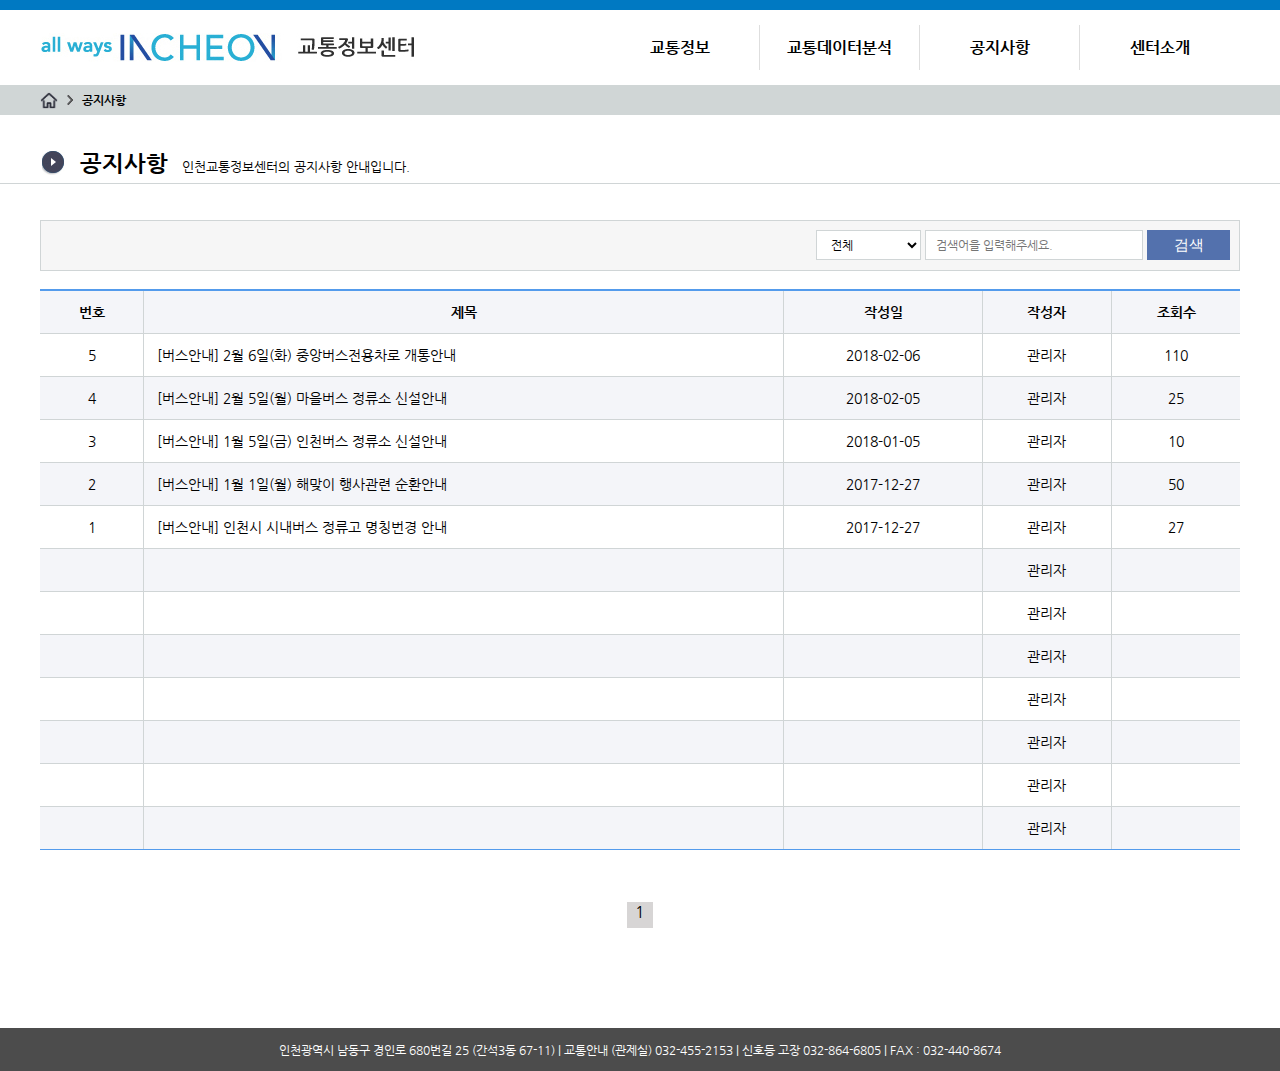
<file: notice.html>
<!DOCTYPE html>
<!-- saved from url=(0013)about:internet -->
<html lang="ko">

<head>
  <meta charset="utf-8">
  <meta http-equiv="X-UA-Compatible" content="IE=edge" />
  <meta name="viewport" content="width=device-width, initial-scale=1.0 maximum-scale=1, minimum-scale=1">
  <title>인천교통정보센터</title>
  <meta name="description" content="인천교통정보센터 홈페이지">
  <meta name="keywords" content="인천교통정보센터, 교통정보, 대시민서비스">
  <!-- insert favicon
  <link rel="shortcut icon" href="images/favicon">
  -->
  <link rel="stylesheet" media="screen" href="css/html5Reset.css">
  <link rel="stylesheet" media="screen" href="css/style.css">
  <link rel="stylesheet" media="screen" href="css/style-responsive.css">
  <script src="js/jquery-3.2.1.min.js"></script>
  <script src="js/jquery-ui.min.js"></script>
  <script src="js/common.js"></script>
</head>

<body>
  <header>
    <div class="header-top">
    </div>
    <div class="header-bottom">
      <nav class="gnb clear">
        <div class="logo">
          <a href="index.html"></a>
        </div>

        <ul class="menu-list clear">
          <li class="menu-item menu01">
            <a href="trafficInfo.html"><span>교통정보</span></a>
          </li>

          <li class="menu-item menu02">
            <a href="#"><span>교통데이터분석</span></a>
            <ul class="submenu">
              <li><a href="data_accidentByYear.html">년도별 교통사고 추이</a></li>
              <li><a href="data_accidentMap.html">교통사고 다발지역</a></li>
              <li class="no_bdr_b"><a href="data_delaySection.html">상습 정체구간</a></li>
            </ul>
          </li>

          <li class="menu-item menu03">
            <a href="notice.html"><span>공지사항</span></a>
          </li>

          <li class="menu-item menu04">
            <a href="centerInfo.html"><span class="no_bdr_r">센터소개</span></a>
          </li>
        </ul>

        <!-- 모바일 메뉴 아이콘 -->
        <div class="m-header">
        </div>

      </nav>
    </div>

    <!--모바일 메뉴-->
    <div class="nav">
      <!-- <h3>MENU</h3> -->
      <ul>
        <li>
          <a href="trafficInfo.html">교통정보</a>
        </li>
        <li class="depth1-2">
          <a href="#">교통데이터분석</a>
          <ul class="depth2">
            <li><a href="data_accidentByYear.html">년도별 교통사고 추이</a></li>
            <li><a href="data_accidentMap.html">교통사고 다발지역</a></li>
            <li><a href="data_delaySection.html">상습 정체구간</a></li>
          </ul>
        </li>
        <li><a href="notice.html">공지사항</a></li>
        <li><a href="centerInfo.html">센터소개</a></li>
      </ul>
    </div>
  </header>

  <nav class="title">
    <div class="title-inner">
      <span class="icon home"></span>
      <span class="icon next"></span>
      <span class="title-strong">공지사항</span>
    </div>
  </nav>

  <main class="wrapper-sub">
    <div class="title-sub">
      <div class="title-sub-inner">
        <span class="title-sub-icon"></span>
        <span class="title-sub-title">공지사항</span>
        <span class="title-sub-text">인천교통정보센터의 공지사항 안내입니다.</span>
      </div>
    </div>
    <div class="title-sub-line">
    </div>

    <section>
      <div class="search">
        <div class="search-align">
          <select class="notice-select">
          <option value="1">전체</option>
          <option value="2">제목</option>
          <option value="3">작성자</option>
        </select>
          <input class="notice-input" type="text" name="usrname" placeholder="검색어을 입력해주세요.">

          <button class="notice-btn">검색</button>
        </div>
      </div>
      <table class="board-list">
        <thead>
          <tr>
            <th class="number" scope="col">번호</th>
            <th class="board-list-title" scope="col">제목</th>
            <th class="date" scope="col">작성일</th>
            <th class="writer" scope="col">작성자</th>
            <th class="hits" scope="col">조회수</th>
          </tr>
        </thead>
        <tbody>
          <tr>
            <td class="number">5</td>
            <td class="board-list-title"><a href="notice_view.html">[버스안내] 2월 6일(화) 중앙버스전용차로 개통안내</a></td>
            <td class="date">2018-02-06</td>
            <td class="writer">관리자 </td>
            <td class="hits">110</td>
          </tr>
          <tr>
            <td class="number">4</td>
            <td class="board-list-title"><a href="notice_view.html">[버스안내] 2월 5일(월) 마을버스 정류소 신설안내</a></td>
            <td class="date">2018-02-05</td>
            <td class="writer">관리자</td>
            <td class="hits">25</td>
          </tr>
          <tr>
            <td class="number">3</td>
            <td class="board-list-title"><a href="notice_view.html">[버스안내] 1월 5일(금) 인천버스 정류소 신설안내</a></td>
            <td class="date">2018-01-05</td>
            <td class="writer">관리자</td>
            <td class="hits">10</td>
          </tr>
          <tr>
            <td class="number">2</td>
            <td class="board-list-title"><a href="notice_view.html">[버스안내] 1월 1일(월) 해맞이 행사관련 순환안내</a></td>
            <td class="date">2017-12-27</td>
            <td class="writer">관리자</td>
            <td class="hits">50</td>
          </tr>
          <tr>
            <td class="number">1</td>
            <td class="board-list-title"><a href="notice_view.html">[버스안내] 인천시 시내버스 정류고 명칭번경 안내</a></td>
            <td class="date">2017-12-27</td>
            <td class="writer">관리자</td>
            <td class="hits">27</td>
          </tr>
          <tr>
            <td class="number"></td>
            <td class="board-list-title"></td>
            <td class="date"></td>
            <td class="writer">관리자</td>
            <td class="hits"></td>
          </tr>
          <tr>
            <td class="number"></td>
            <td class="board-list-title"></td>
            <td class="date"></td>
            <td class="writer">관리자</td>
            <td class="hits"></td>
          </tr>
          <tr>
            <td class="number"></td>
            <td class="board-list-title"></td>
            <td class="date"></td>
            <td class="writer">관리자</td>
            <td class="hits"></td>
          </tr>
          <tr>
            <td class="number"></td>
            <td class="board-list-title"></td>
            <td class="date"></td>
            <td class="writer">관리자</td>
            <td class="hits"></td>
          </tr>
          <tr>
            <td class="number"></td>
            <td class="board-list-title"></td>
            <td class="date"></td>
            <td class="writer">관리자</td>
            <td class="hits"></td>
          </tr>
          <tr>
            <td class="number"></td>
            <td class="board-list-title"></td>
            <td class="date"></td>
            <td class="writer">관리자</td>
            <td class="hits"></td>
          </tr>
          <tr>
            <td class="number"></td>
            <td class="board-list-title"></td>
            <td class="date"></td>
            <td class="writer">관리자</td>
            <td class="hits"></td>
          </tr>
        </tbody>
      </table>
      <div class="notice-page">1</div>
    </section>



  </main>

  <footer>
    <div class="footer-area">
      <div class="footer-text">
        인천광역시 남동구 경인로 680번길 25 (간석3동 67-11) | 교통안내 (관제실) 032-455-2153 | 신호등 고장 032-864-6805 | FAX : 032-440-8674
      </div>
    </div>
  </footer>
</body>

</html>
</file>
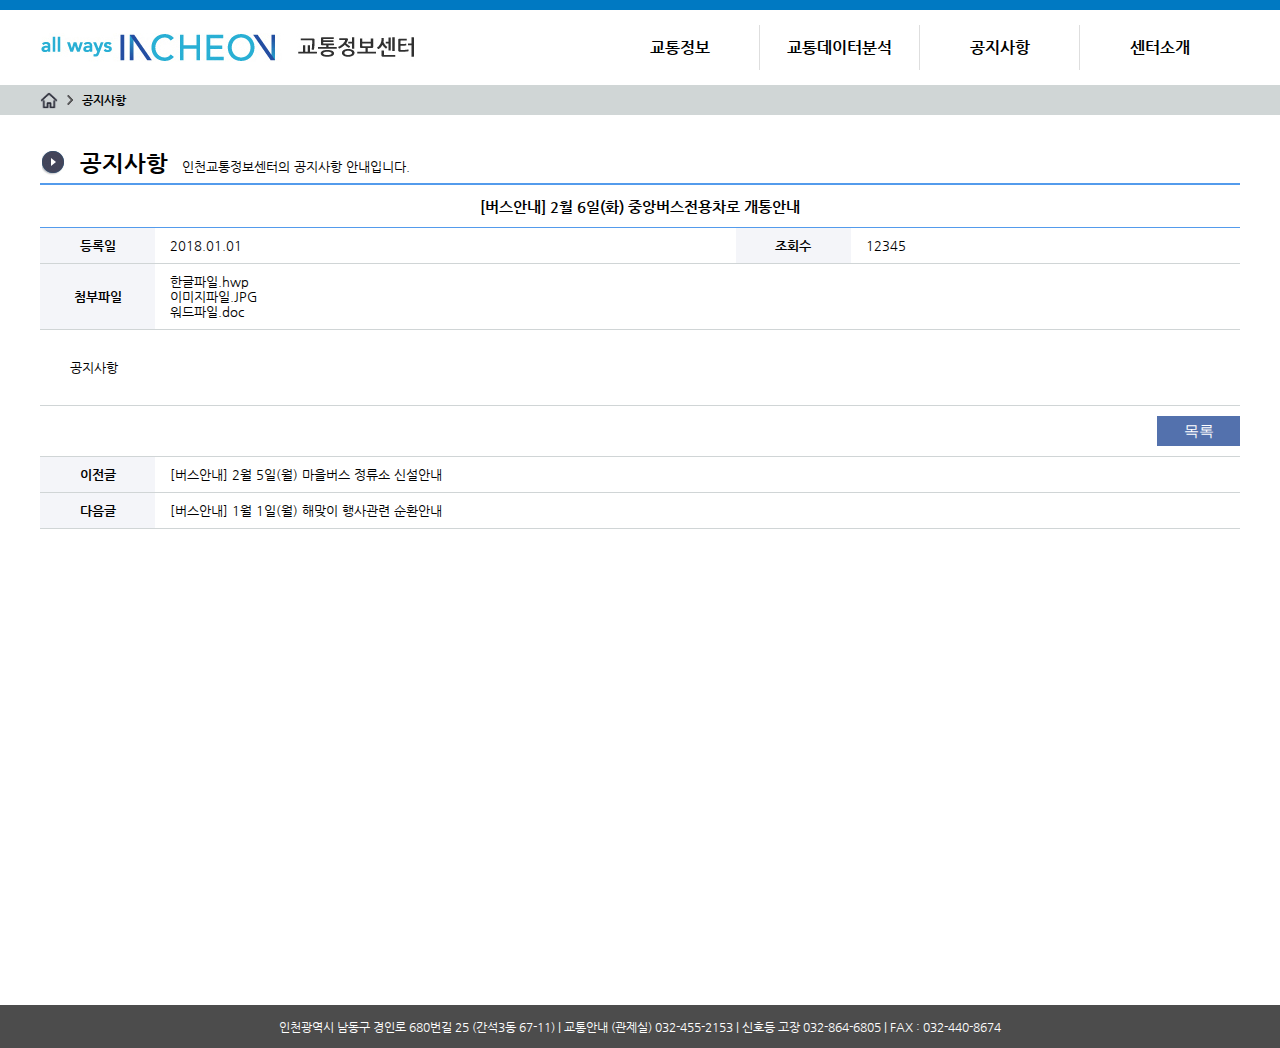
<file: notice_view.html>
<!DOCTYPE html>
<!-- saved from url=(0013)about:internet -->
<html lang="ko">

<head>
  <meta charset="utf-8">
  <meta http-equiv="X-UA-Compatible" content="IE=edge" />
  <meta name="viewport" content="width=device-width, initial-scale=1.0 maximum-scale=1, minimum-scale=1">
  <title>인천교통정보센터</title>
  <meta name="description" content="인천교통정보센터 홈페이지">
  <meta name="keywords" content="인천교통정보센터, 교통정보, 대시민서비스">
  <!-- insert favicon
  <link rel="shortcut icon" href="images/favicon">
  -->
  <link rel="stylesheet" media="screen" href="css/html5Reset.css">
  <link rel="stylesheet" media="screen" href="css/style.css">
  <link rel="stylesheet" media="screen" href="css/style-responsive.css">
  <script src="js/jquery-3.2.1.min.js"></script>
  <script src="js/jquery-ui.min.js"></script>
  <script src="js/common.js"></script>
</head>

<body>
  <header>
    <div class="header-top">
    </div>
    <div class="header-bottom">
      <nav class="gnb clear">
        <div class="logo">
          <a href="index.html"></a>
        </div>

        <ul class="menu-list clear">
          <li class="menu-item menu01">
            <a href="trafficInfo.html"><span>교통정보</span></a>
          </li>

          <li class="menu-item menu02">
            <a href="#"><span>교통데이터분석</span></a>
            <ul class="submenu">
              <li><a href="data_accidentByYear.html">년도별 교통사고 추이</a></li>
              <li><a href="data_accidentMap.html">교통사고 다발지역</a></li>
              <li class="no_bdr_b"><a href="data_delaySection.html">상습 정체구간</a></li>
            </ul>
          </li>

          <li class="menu-item menu03">
            <a href="notice.html"><span>공지사항</span></a>
          </li>

          <li class="menu-item menu04">
            <a href="centerInfo.html"><span class="no_bdr_r">센터소개</span></a>
          </li>
        </ul>

        <!-- 모바일 메뉴 아이콘 -->
        <div class="m-header">
        </div>

      </nav>
    </div>

    <!--모바일 메뉴-->
    <div class="nav">
      <!-- <h3>MENU</h3> -->
      <ul>
        <li>
          <a href="trafficInfo.html">교통정보</a>
        </li>
        <li class="depth1-2">
          <a href="#">교통데이터분석</a>
          <ul class="depth2">
            <li><a href="data_accidentByYear.html">년도별 교통사고 추이</a></li>
            <li><a href="data_accidentMap.html">교통사고 다발지역</a></li>
            <li><a href="data_delaySection.html">상습 정체구간</a></li>
          </ul>
        </li>
        <li><a href="notice.html">공지사항</a></li>
        <li><a href="centerInfo.html">센터소개</a></li>
      </ul>
    </div>
  </header>

  <nav class="title">
    <div class="title-inner">
      <span class="icon home"></span>
      <span class="icon next"></span>
      <span class="title-strong">공지사항</span>
    </div>
  </nav>

  <main class="wrapper-sub">
    <div class="title-sub">
      <div class="title-sub-inner">
        <span class="title-sub-icon"></span>
        <span class="title-sub-title">공지사항</span>
        <span class="title-sub-text">인천교통정보센터의 공지사항 안내입니다.</span>
      </div>
    </div>
    <section>
      <div class="">
        <table class="notice-view">
          <thead>
            <tr>
              <th colspan="4">[버스안내] 2월 6일(화) 중앙버스전용차로 개통안내</th>
            </tr>
          </thead>
          <tbody>
            <tr>
              <th>등록일</th>
              <td>2018.01.01</td>
              <th>조회수</th>
              <td>12345</td>
            </tr>
            <tr>
              <th>첨부파일</th>
              <td colspan="3">
                <ul class="file-list">
                  <li><a href="#">한글파일.hwp</a></li>
                  <li><a href="#">이미지파일.JPG</a></li>
                  <li><a href="#">워드파일.doc</a></li>
                </ul>
              </td>
            </tr>
            <tr>
              <td class="txt_left p30" colspan="4">
                공지사항
              </td>
            </tr>
          </tbody>
        </table>
      </div>

      <div class="wd100 mt10 mb10 clear">
        <button class="f_right notice-btn" onclick="location.href='notice.html'">목록</button>
      </div>

      <table class="notice-view order">
        <tbody>
          <tr>
            <th>이전글</th>
            <td class="txt_left pl15"><a href="#">[버스안내] 2월 5일(월) 마을버스 정류소 신설안내</a></td>
          </tr>
          <tr>
            <th>다음글</th>
            <td class="txt_left pl15"><a href="#">[버스안내] 1월 1일(월) 해맞이 행사관련 순환안내</a></td>
          </tr>
        </tbody>
      </table>

    </section>



  </main>

  <footer>
    <div class="footer-area">
      <div class="footer-text">
        인천광역시 남동구 경인로 680번길 25 (간석3동 67-11) | 교통안내 (관제실) 032-455-2153 | 신호등 고장 032-864-6805 | FAX : 032-440-8674
      </div>
    </div>
  </footer>
</body>

</html>
</file>
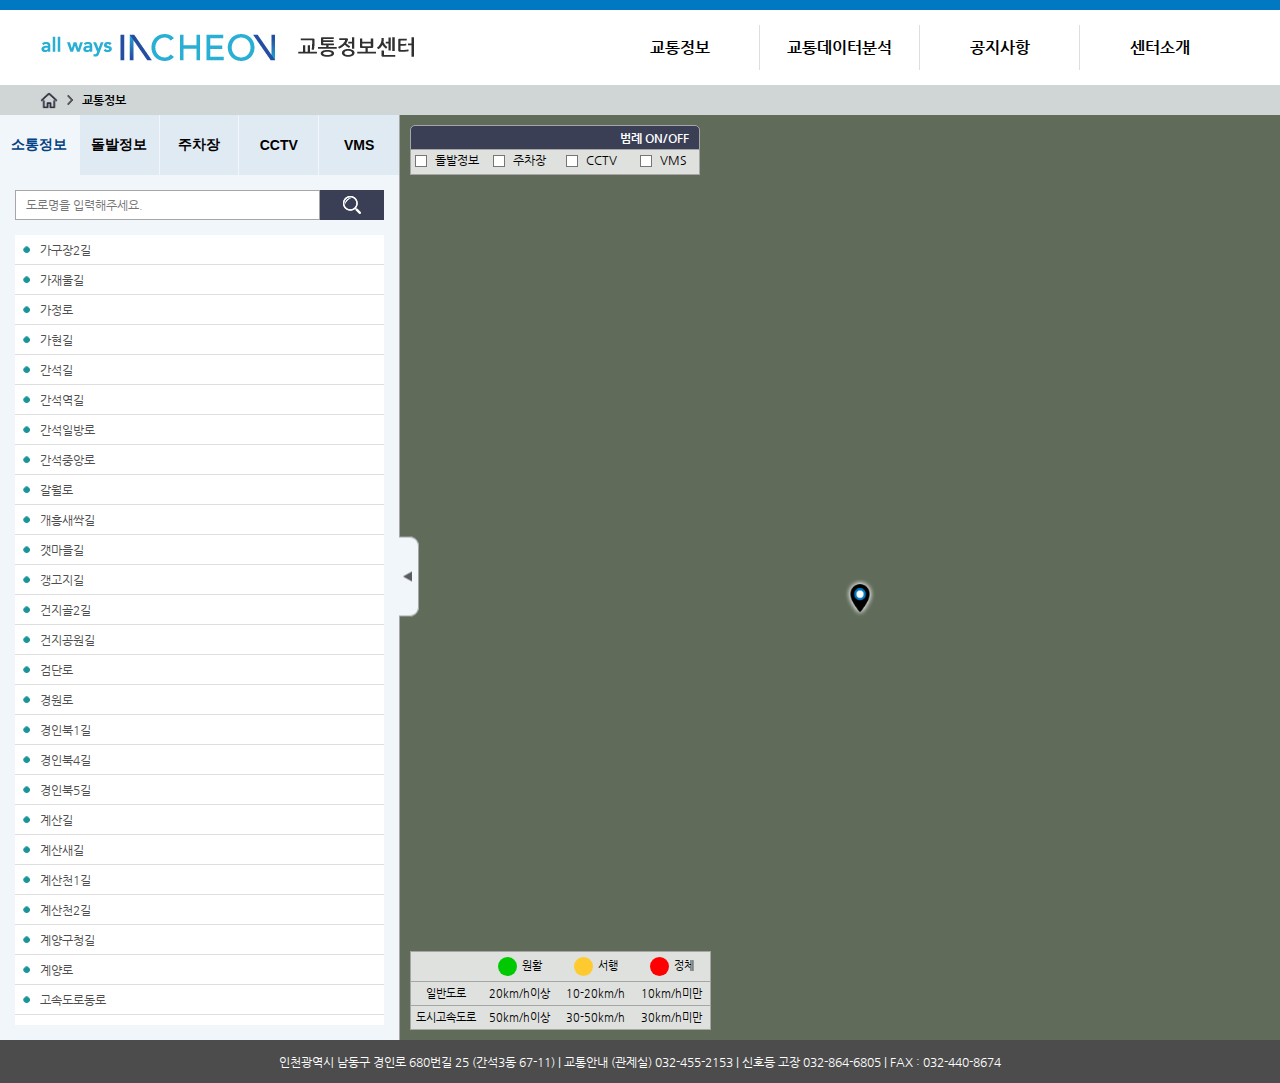
<file: trafficInfo.html>
<!DOCTYPE html>
<!-- saved from url=(0013)about:internet -->
<html lang="ko">

<head>
  <meta charset="utf-8">
  <meta http-equiv="X-UA-Compatible" content="IE=edge" />
  <meta name="viewport" content="width=device-width, initial-scale=1.0 maximum-scale=1, minimum-scale=1">
  <title>인천교통정보센터</title>
  <meta name="description" content="인천교통정보센터 홈페이지">
  <meta name="keywords" content="인천교통정보센터, 교통정보, 대시민서비스">
  <!-- insert favicon
  <link rel="shortcut icon" href="images/favicon">
  -->
  <link rel="stylesheet" media="screen" href="css/html5Reset.css">
  <link rel="stylesheet" media="screen" href="css/style.css">
  <link rel="stylesheet" media="screen" href="css/style-responsive.css">
  <script src="js/jquery-3.2.1.min.js"></script>
  <script src="js/jquery-ui.min.js"></script>
  <script src="js/common.js"></script>
</head>

<body>
  <header>
    <div class="header-top">
    </div>
    <div class="header-bottom">
      <nav class="gnb clear">
        <div class="logo">
          <a href="index.html"></a>
        </div>

        <ul class="menu-list clear">
          <li class="menu-item menu01">
            <a href="trafficInfo.html"><span>교통정보</span></a>
          </li>

          <li class="menu-item menu02">
            <a href="#"><span>교통데이터분석</span></a>
            <ul class="submenu">
              <li><a href="data_accidentByYear.html">년도별 교통사고 추이</a></li>
              <li><a href="data_accidentMap.html">교통사고 다발지역</a></li>
              <li class="no_bdr_b"><a href="data_delaySection.html">상습 정체구간</a></li>
            </ul>
          </li>

          <li class="menu-item menu03">
            <a href="notice.html"><span>공지사항</span></a>
          </li>

          <li class="menu-item menu04">
            <a href="centerInfo.html"><span class="no_bdr_r">센터소개</span></a>
          </li>
        </ul>

        <!-- 모바일 메뉴 아이콘 -->
        <div class="m-header">
        </div>

      </nav>
    </div>

    <!--모바일 메뉴-->
    <div class="nav">
      <!-- <h3>MENU</h3> -->
      <ul>
        <li>
          <a href="trafficInfo.html">교통정보</a>
        </li>
        <li class="depth1-2">
          <a href="#">교통데이터분석</a>
          <ul class="depth2">
            <li><a href="data_accidentByYear.html">년도별 교통사고 추이</a></li>
            <li><a href="data_accidentMap.html">교통사고 다발지역</a></li>
            <li><a href="data_delaySection.html">상습 정체구간</a></li>
          </ul>
        </li>
        <li><a href="notice.html">공지사항</a></li>
        <li><a href="centerInfo.html">센터소개</a></li>
      </ul>
    </div>
  </header>

  <!-- 서브화면 타이틀  -->
  <nav class="title">
    <div class="title-inner">
      <span class="icon home"></span>
      <span class="icon next"></span>
      <span class="title-strong">교통정보</span>
    </div>
    <button class="tab-button"></button>
  </nav>

  <section id="container" class="clear">
    <!--sidebar start-->
    <aside>
      <button class="fa-bars-arrow" data-placement="right"><img src="images/toggle_left_panel_btn.png" alt="메뉴화살표 버튼"></button>
      <div id="sidebar">
        <div class="tab clear">
          <button class="tablinks active" onclick="mapInfo(event, 'comm-info')">소통정보</button>
          <button class="tablinks" onclick="mapInfo(event, 'unexpect-info')">돌발정보</button>
          <button class="tablinks" onclick="mapInfo(event, 'parking-info')">주차장</button>
          <button class="tablinks" onclick="mapInfo(event, 'cctv-info')">CCTV</button>
          <button class="tablinks" onclick="mapInfo(event, 'vms-info')">VMS</button>
        </div>

        <!-- 소통정보 -->
        <div id="comm-info" class="tabcontent" style="display: block;">
          <div class="search-area">
            <input class="map-input" type="text" name="usrname" placeholder="도로명을 입력해주세요.">
            <button class="search-btn"></button>
          </div>
          <div class="list-result-area">
            <ul>
              <li>가구장2길</li>
              <li>가재울길</li>
              <li>가정로</li>
              <li>가현길</li>
              <li>간석길</li>
              <li>간석역길</li>
              <li>간석일방로</li>
              <li>간석중앙로</li>
              <li>갈월로</li>
              <li>개흥새싹길</li>
              <li>갯마을길</li>
              <li>갱고지길</li>
              <li>건지골2길</li>
              <li>건지공원길</li>
              <li>검단로</li>
              <li>경원로</li>
              <li>경인북1길</li>
              <li>경인북4길</li>
              <li>경인북5길</li>
              <li>계산길</li>
              <li>계산새길</li>
              <li>계산천1길</li>
              <li>계산천2길</li>
              <li>계양구청길</li>
              <li>계양로</li>
              <li>고속도로동로</li>
              <li>곡촌2길</li>
              <li>공구3로</li>
              <li>공구상가길</li>
            </ul>
          </div>
        </div>

        <!-- 돌발정보 -->
        <div id="unexpect-info" class="tabcontent" style="display: none;">
          <div class="search-area">
            <input class="map-input" type="text" name="usrname" placeholder="위치를 입력해주세요.">
            <button class="search-btn"></button>
          </div>
          <div class="list-result-area">
            <ul>
              <li>test</li>
              <li></li>
              <li></li>
              <li></li>
              <li></li>
            </ul>
          </div>
        </div>

        <!-- 주차장 -->
        <div id="parking-info" class="tabcontent" style="display: none;">
          <div class="search-area">
            <input class="map-input" type="text" name="usrname" placeholder="주차장 정보를 입력해주세요.">
            <button class="search-btn"></button>
          </div>
          <div class="list-result-area">
            <ul>
              <li>test</li>
              <li></li>
              <li></li>
              <li></li>
              <li></li>
            </ul>
          </div>
        </div>

        <!-- CCTV -->
        <div id="cctv-info" class="tabcontent" style="display: none;">
          <div class="search-area">
            <input class="map-input" type="text" name="usrname" placeholder="CCTV 정보를 입력해주세요.">
            <button class="search-btn"></button>
          </div>
          <div class="list-result-area">
            <ul>
              <li>test</li>
              <li></li>
              <li></li>
              <li></li>
              <li></li>
            </ul>
          </div>
        </div>


        <!-- VMS -->
        <div id="vms-info" class="tabcontent" style="display: none;">
          <div class="search-area">
            <input class="map-input" type="text" name="usrname" placeholder="VMS 정보를 입력해주세요.">
            <button class="search-btn"></button>
          </div>
          <div class="list-result-area">
            <ul>
              <li>test</li>
              <li></li>
              <li></li>
              <li></li>
              <li></li>
            </ul>
          </div>
        </div>

      </div>
    </aside>
    <!--sidebar end-->

    <!--main content start-->
    <section id="main-content">
      <div id="map"></div>

      <!-- 범례 -->
      <div class="onoff">
        <div class="onoff-top">
          범례 ON/OFF
        </div>
        <div class="onoff-bottom">
          <label class="checkbox">
              <input type="checkbox" value="">
               <span class="cb"></span>
               <span>돌발정보</span>
            </label>

          <label class="checkbox">
              <input type="checkbox" value="">
               <span class="cb"></span>
               주차장
            </label>

          <label class="checkbox">
              <input type="checkbox" value="">
               <span class="cb"></span>
               CCTV
            </label>

          <label class="checkbox">
              <input type="checkbox" value="">
               <span class="cb"></span>
               VMS
            </label>
        </div>
      </div>

      <table class="legend">
        <thead>
          <tr>
            <th></th>
            <th><span class="green"></span>원활</th>
            <th><span class="yellow"></span>서행</th>
            <th><span class="red"></span>정체</th>
          </tr>
        </thead>
        <tbody>
          <tr>
            <td>일반도로</td>
            <td>20km/h이상</td>
            <td>10-20km/h</td>
            <td>10km/h미만</td>
          </tr>
          <tr>
            <td>도시고속도로</td>
            <td>50km/h이상</td>
            <td>30-50km/h</td>
            <td>30km/h미만</td>
          </tr>
        </tbody>
      </table>


      <div class="marker" data-popup-open="popup-1"></div>

      <!-- modal영역시작 -->
      <div class="popup" data-popup="popup-1">
        <div class="popup-inner">
          <div class="popup-title">
            <span>간석역길</span>
            <a class="popup-close" data-popup-close="popup-1" href="#"></a>
          </div>
          <div class="popup-content">
            <table class="road-info">
              <thead>
                <tr>
                  <th>도로길이</th>
                  <th colspan="2">평균속도</th>
                </tr>
              </thead>
              <tbody>
                <tr>
                  <td rowspan="2">3,224 km</td>
                  <td class="top">인천예술고4</td>
                  <td class="top">간석역북측</td>
                </tr>
                <tr>
                  <td class="bottom">▼ 15 km/h</td>
                  <td class="bottom">▲ 25 km/h</td>
                </tr>
              </tbody>
            </table>

            <table class="road-detail">
              <tbody>
                <tr>
                  <th colspan="4">주안국민은행</th>
                </tr>
                <tr>
                  <td class="text"><b>11km/h</b>(2분 41초)</td>
                  <td class="img red-bottom"></td>
                  <td class="img red-top"></td>
                  <td class="text"><b>14km/h</b>(2분 7초)</td>
                </tr>
                <tr>
                  <th colspan="4">간석역입구</th>
                </tr>
                <tr>
                  <td class="text"><b>23km/h</b>(45초)</td>
                  <td class="img yellow-bottom"></td>
                  <td class="img red-top"></td>
                  <td class="text"><b>11km/h</b>(1분 33초)</td>
                </tr>
                <tr>
                  <th colspan="4">간석역북측</th>
                </tr>
                <tr>
                  <td class="text"><b>40km/h</b>(2분 29초)</td>
                  <td class="img green-bottom"></td>
                  <td class="img yellow-top"></td>
                  <td class="text"><b>20km/h</b>(57초)</td>
                </tr>
                <tr>
                  <th colspan="4">간석시장사거리</th>
                </tr>
              </tbody>
            </table>
          </div>
        </div>
      </div>
      <!-- modal영역끝 -->
    </section>
  </section>
  <footer>
    <div class="footer-area">
      <div class="footer-text">
        인천광역시 남동구 경인로 680번길 25 (간석3동 67-11) | 교통안내 (관제실) 032-455-2153 | 신호등 고장 032-864-6805 | FAX : 032-440-8674
      </div>
    </div>
  </footer>
  <script>
    function mapInfo(evt, mapInfo) {
      var i, tabcontent, tablinks;
      tabcontent = document.getElementsByClassName("tabcontent");
      for (i = 0; i < tabcontent.length; i++) {
        tabcontent[i].style.display = "none";
      }
      tablinks = document.getElementsByClassName("tablinks");
      for (i = 0; i < tablinks.length; i++) {
        tablinks[i].className = tablinks[i].className.replace(" active", "");
      }
      document.getElementById(mapInfo).style.display = "block";
      evt.currentTarget.className += " active";
    }
  </script>
</body>

</html>
</file>
<file: css/style.css>
@font-face{
	font-family:'Nanum Gothic';
	font-style:normal;
	font-weight:400;
	src:url('../font/NanumGothic-Regular.eot');
	src:url('../font/NanumGothic-Regular.woff') format('woff'),
	url('../font/NanumGothic-Regular.ttf') format('truetype');}
@font-face{
	font-family:'Nanum Gothic';
	font-style:normal;
	font-weight:bold;
	src:url('../font/NanumGothic-Bold.eot');
	src:url('../font/NanumGothic-Bold.woff') format('woff'),
	url('../font/NanumGothic-Bold.ttf') format('truetype');}


/* 공통 */

* {
  box-sizing: border-box;
  margin: 0;
  padding: 0;
}

ul, li {
  list-style: none;
}

input, select {
  width: 100%;
  height: 100%;
  padding-left :10px;
  color: #000;
  font-size: 12px;
  font-family: 'Nanum Gothic', sans-serif;
  background: transparent;
  outline: none;
  border: #a6a6a6 solid 1px;
}

button {
  border: 0;
  background: transparent;
}

select {
  cursor: pointer;
}

select::-ms-expand{
    display: none;
}

.clear::after {
  content: "";
  display: block;
  clear: both;
}

a, a:hover, a:focus {
  text-decoration: none;
  outline: none;
  color:#000;
}

b {
  font-weight: bold;
}

body {
  width: 100%;
  min-width: 320px;
  background-color: #f1f6fa;
  font-family: 'Nanum Gothic', sans-serif;
  font-size: 16px;
}


/* 헤더 - 조현정 작성 */

header {
  position: absolute;
  left:0;
  top:0;
  width: 100%;
  min-width: 320px;
  z-index: 999;
}

.shadow {
  -webkit-box-shadow: 0 2px 10px rgba(0, 0, 0, 0.3);
  -moz-box-shadow: 0 2px 10px rgba(0, 0, 0, 0.3);
  box-shadow: 0 2px 10px rgba(0, 0, 0, 0.3);
}

.header-top {
  position: relative;
  width: 100%;
  height: 10px;
  background-color: #0079c2;
}

.header-bottom {
  width: 100%;
  height: 75px;
  background-color: #fff;
}

.gnb {
  position: relative;
  max-width: 1200px;
  margin: 0 auto;
}

.logo {
  display: table;
  float: left;
  width: 375px;
  height: 75px;
  max-width: 375px;
  min-width: 260px;
  margin-right: 10px;
}

.logo a {
  display: table-cell;
  vertical-align: middle;
  width: 100%;
  background: url(../images/logo.jpg) no-repeat left center;
  background-size: contain;
}


.menu-list, .submenu {
  float: right;
  width: calc(100% - 395px);
  max-width: 640px;
}

.menu-item {
  float: left;
  width: 25%;
}

.menu-item>a {
  display: block;
  margin-top: 15px;
  width: 100%;

}

.menu-item.on span {
  color: #0079c2;
}

.menu-item span {
  display: block;
  height: 45px;
  line-height: 45px;
  text-align: center;
  color: #000;
  font-weight: bold;
  border-right: 1px solid #dedede;
}

.menu-item:hover .submenu {
  display: block;
}

.submenu {
  display: none;
  width:100%;
  margin-top:15px;
  background-color: #f2f2f2;
  text-align: center;
  font-size : 14px;

}
.submenu li {
  border-bottom : 1px solid #CCD4D6;
  padding : 10px;
}

.submenu li a {
  color:#121212;
}

.submenu li a:hover {
  font-weight: bold;

}



/* 2018.01.15 모바일메뉴 */

/* 오유정추가 css */

.m-header {
  display: none;
  position: absolute;
  right: 20px;
  width: 20px;
  height: 75px;
  line-height: 75px;
  cursor: pointer;
  background:url(../images/m_menuicon.jpg) no-repeat center;
}

.m-header.open {
  background-image: url(../images/m_menuicon_close.jpg);
}

.nav {
  display: none;
  position: absolute;
  z-index: 99999;
  width: 100%;
  border-bottom: 1px solid #CCD4D6;
}

.nav h3 {
  height: 35px;
  line-height: 35px;
  background: #017bc4;
  color: #fff;
  text-align: center;
  font-size: 14px;
  font-weight: bold;
}

.nav ul li {
  border-top: 1px solid #CCD4D6;
  background-color: rgba(255, 255, 255, 1);
}

.nav ul li a {
  display: block;
  height: 40px;
  line-height: 40px;
  font-size: 13px;
  color: #121212;
  padding: 0 15px;
}

.nav .depth1-2>a {
  background: url(../images/arrow_accorDown.png) right 15px center no-repeat;
}

.nav .depth1-2.on>a {
  background: url(../images/arrow_accorUp.png) right 15px center no-repeat #ffffff;
  font-weight: bold;
  color: #017bc4;
}

.nav .depth2 {
  display: none;
}

.nav .depth2 li {
  background-color: #f2f2f2 !important;
}

.nav .depth2 li a {
  color: #3d3d3d;
  margin: 0 15px;
}


/* 메인 화면 - 조현정 */

.wrapper {
  position: relative;
  width: 100%;
  max-width: 1200px;
  margin: 0 auto;
  padding-top:101px;
  overflow: hidden;
}

.map {
  position: relative;
  width: 100%;
  height: 560px;
  background: url(../images/map.jpg) no-repeat center; /* 임시 이미지 삽입 */
  background-size: cover;
  border: 1px solid #b0b0b0;
}

.legend {
  position: absolute;
  bottom: 10px;
  left: 10px;
  background: rgba(255,255,255,0.8);
  border: 1px solid #a6a6a6;
  z-index: 101;
  text-align: center;
}

.legend th {
  padding: 5px;
  font-size: 11px;
  font-weight: normal;
}

.legend th span {
  display: inline-block;
  vertical-align: middle;
  width: 19px;
  height: 19px;
  border-radius: 10px;
  margin-right: 5px;
}

.legend th .green {
  background-color: #01c901;
}

.legend th .yellow {
  background-color: #ffc930;
}

.legend th .red {
  background-color: #ff0000;
}

.legend td {
  border-top: 1px solid #a6a6a6;
  padding: 5px 8px;
  font-size: 11px;
}

.legend td:first-child{
  padding-left:5px;
  padding-right:5px;
}

.icon-box {
  width: 100%;
  margin-top: 15px;
  border: 1px solid #b0b0b0;
}

.icon-box li {
  float:left;
  position: relative;
  width: 238px;
  height: 55px;
  border-right: 1px solid #b0b0b0;
  background-color: #fff;
}

.icon-box li:first-child{
  width: 245px;
  background-color: #dff0fa;
}

.icon-box li:last-child{
  border-right: 0;
}

.icon-box li>a, .icon-box li>span{
  position: absolute;
  top:50%;
  transform: translateY(-50%);
  width: 100%;
  color:#000;
  text-align: center;
  font-weight: bold;
  font-size: 14px;
  text-decoration: none;
}

.icon-box li>span {
  color: #0066b0;
  font-size:16px;
}


.icon-quickmenu {
  display: inline-block;
  vertical-align: middle;
  width: 12px;
  height: 19px;
  margin-left: 18px;
  background: url(../images/icon_quickmenu.png) no-repeat center;
  background-size: contain;
}

.icon-box li>a::before{
    content:"";
    display: inline-block;
    width: 50px;
    height: 50px;
    vertical-align: middle;
    margin-right: 10px;
}

.icon-caution::before{
  background : url(../images/icon_caution.png) no-repeat center ;
}

.icon-cctv::before{
  background : url(../images/icon_cctv.png) no-repeat center ;
}

.icon-vms::before{
  background : url(../images/icon_vms.png) no-repeat center ;
}

.icon-parking::before{
  background : url(../images/icon_parkinglot.png) no-repeat center ;
}

.contents-wrapper {
  width: 100%;
  margin: 15px 0;
  border:1px solid #b0b0b0;
}

.contents-wrapper > article {
  float:left;
  width:25%;
}
.notice {
  background-color: #5b5c60;
}

.realtime {
  background-color: #1a959a;
}

.caution {
  background-color: #1eb0d5;
}

.twitter {
  background-color: #014282;
}

.contents-title {
  position: relative;
  display: table;
  width: 100%;
  height: 45px;
}

.title-text {
  display: table-cell;
  text-align: center;
  vertical-align: middle;
  color: white;
  font-size: 16px;
  font-weight: bold;
}

.title-btn {
  position: absolute;
  display: block;
  top: 50%;
  right: 5px;
  margin-top: -20px;
}

.contents-inner {
  position: relative;
  width: 100%;
  height: 165px;
  background-color: #fff;
  border-left : 1px solid #b0b0b0;
}

.list {
  width: 100%;
  padding: 0 5px;
  font-size:12px;
}

.list li {
  position: relative;
  height: 33px;
  padding-top:7px;
  padding-bottom:7px;
  border-bottom: 1px solid #b0b0b0;
}

.list li:last-child {
  border-bottom: 0;
}


.realtime .list li .text {
  display: block;
  padding-left: 55px;
  font-size: 12px;
  color: #222;
  white-space: nowrap;
  overflow: hidden;
  text-overflow: ellipsis;
}

.realtime .list li .icon {
  position: absolute;
  display: block;
  top: 50%;
  left: 0;
  width: 45px;
  transform: translateY(-50%);
  padding: 2px 0;
  text-align: center;
  font-size: 11px;
  border-radius: 50px;
}

.icon.red {
  background-color: #fe0000;
  color: #fff;
}

.icon.yellow {
  background-color: #ffcc33;
  color: #222;
}

.icon.green {
  background-color: #00cd00;
  color: #222;
}

.caution .list li a {
  display: block;
  padding-right: 105px;
  color: #222;
  white-space: nowrap;
  overflow: hidden;
  text-overflow: ellipsis;
}

.caution .list li span,
.notice .list li span {
  position: absolute;
  display: block;
  top: 50%;
  right: 0;
  transform: translateY(-50%);
  color: #222;
}

.notice .list li a {
  display: block;
  padding-right: 70px;
  color: #222;
  white-space: nowrap;
  overflow: hidden;
  text-overflow: ellipsis;
}

.twitter-img {
  background: url(../images/twitter.jpg) no-repeat center #fff;
  background-size : contain; /* 임시 이미지 삽입 */
}

.banner {
  width: 100%;
  height: 45px;
  margin-bottom: 15px;
  background-color: #fff;
  border: 1px solid #b0b0b0;
}

.banner-title {
  float: left;
  display: table;
  width: 130px;
  height: 100%;
  background-color: #8e8e8e;
}

.banner-title span {
  display: table-cell;
  vertical-align: middle;
  text-align: center;
  color: #fff;
  font-size: 14px;
}

.banner-container {
  position: relative;
  float: left;
  width: calc(100% - 226px);
}

.banner-container a {
  margin: 0 50px;
}

.banner-container img {
  height: 45px;
}

.banner-btn {
  position: relative;
  float: left;
  width: 48px;
  height: 100%;
  border-left: 1px solid #b0b0b0;
  cursor: pointer;
}

.banner-btn.left {
  background:url(../images/btn_left.jpg) no-repeat center;
}

.banner-btn.right {
  background:url(../images/btn_right.jpg) no-repeat center;
}

footer {
  width: 100%;
  min-width: 320px;
  background-color: #4c4c4c;
}

.footer-area {
  position: relative;
  max-width: 1200px;
  margin: 0 auto;
  padding:14.5px;
  overflow: hidden;
}

.footer-text {
  font-size: 12px;
  color: #fff;
  text-align: center;
}

/* 서브화면 공통 */

.title {
  position: relative;
  margin-top:85px;
  width: 100%;
  height: 30px;
  font-size:12px;
  background-color: #d0d6d6;
  z-index: 998;
}

.title-inner {
  position: relative;
  max-width: 1200px;
  margin: 0 auto;
}

.title-inner span {
  display: inline-block;
  height: 30px;
  line-height: 30px;
  vertical-align: middle;
}

.title-inner .icon {
  width: 18px;
}

.title-inner .icon.home {
  background: url(../images/icon_title_home.png) no-repeat center;
  background-size: contain;
}

.title-inner .icon.next {
  background: url(../images/icon_title_left.png) no-repeat center;
}

.title-normal {
  color: #5b5c60;
  font-weight: bold;
}

.title-strong {
  color: #000;
  font-weight: bold;
}


/* 교통정보 서브화면 */

#container {
  position: relative;
  width: 100%;
  height: 925px;
}


.tab-button{
  display: none;
  position: absolute;
  top:0;
  bottom:0;
  right: 0;
  width:40px;
  height: 30px;
  background: url(../images/btn_tab_close.png) no-repeat center;
  background-size: cover;

}

/* sidebar */

aside {
  position: relative;
  float: left;
  height: 100%;
}

#sidebar {
  width: 400px;
  height: 100%;
  background: #f1f6fa;
  border-right: 1px solid #a6a6a6;
}

.fa-bars-arrow {
  position: absolute;
  top: 50%;
  transform: translateY(-50%);
  right: -19px;
  cursor: pointer;
  z-index: 102;
}

/* Style the buttons inside the tab */

.tab button {
  display: block;
  float: left;
  width: 20%;
  height: 60px;
  padding: 0;
  border: none;
  outline: none;
  cursor: pointer;
  background-color: #e0eaf3;
  transition: 0.3s;
  font-size: 14px;
  font-weight: bold;
  color: #000;
  border-right: 1px solid #f1f6fa;
}

.tab button:last-child {
  border-right: 0;
}

/* Create an active/current tablink class */

.tab button.active {
  background-color: #f1f6fa;
  color: #014284;
}

/* Style the tab content */

.tabcontent {
  display: none;
  padding: 15px;
  height: calc(100% - 60px);
}

.search-area {
  position: relative;
  width: 100%;
  height: 30px;
  margin-bottom: 15px;
}

.map-input {
  width: calc(100% - 64px);
  background: #fff;
}

.search-btn {
  position: absolute;
  bottom: 0;
  right: 0;
  width: 64px;
  height: 30px;
  background: url(../images/btn_search.png) no-repeat center #3a3f55;
  cursor: pointer;
}

.list-result-area {
  background: #fff;
  height: calc(100% - 45px);
  overflow-y: auto;
  overflow-x: hidden;
  color: #4d4d4d;
}

.list-result-area>ul>li {
  height: 30px;
  line-height: 30px;
  font-size:12px;
  border-bottom: #dedede solid 1px;
  cursor: pointer;
  background: url(../images/bullet_green.png) no-repeat 8px 50%;
  padding-left: 25px;
}

.list-result-area>ul>li:last-child {
  border-radius: 0;
}

.list-result-area>ul>li:hover {
  background: url(../images/bullet_navy.png) no-repeat 8px 50% #dbe9f4;
}

#main-content {
  position: relative;
  float: left;
  background: #606b5a;
  width: calc(100% - 400px);
  height: 100%;
}

#main-content.sidebar-closed {
  width: 100%;
}


.onoff{
  position: absolute;
  top:10px;
  left:10px;
  width:290px;
  font-size: 12px;
}

.onoff-top{
  width: 100%;
  height: 25px;
  border: 1px solid #a6a6a6;
  background-color: #3a3f55;
  border-top-left-radius: 5px;
  border-top-right-radius: 5px;
  color:#fff;
  font-weight: bold;
  line-height: 25px;
  text-align: right;
  padding-right: 10px;
}

.onoff-bottom{
  display: flex;
  width: 100%;
  height: 25px;
  align-items: center;
  justify-content: center;
  border: 1px solid #a6a6a6;
  background-color: rgba(255,255,255,0.8);
  border-top: 0 !important;
}


.checkbox{
  flex:1;
  margin-top: -4px;
  text-align: center;

}

.checkbox .cb {
  position: relative;
  display: inline-block;
  vertical-align: middle;
  border: 1px solid #767676;
  width: 12px;
  height: 12px;
  background-color: #fff;
  margin-right: 5px;
}

.cb::after {
  position: absolute;
  left:3px;
  content:'';
  width: 4px;
  height: 7px;
  border: solid #000;
  border-width: 0 1px 1px 0;
  transform: rotate(45deg);
}

.checkbox input[type="checkbox"] {
  display: none;
}

.checkbox input[type="checkbox"] + .cb::after {
  opacity: 0;
}

.checkbox input[type="checkbox"]:checked + .cb::after {
  opacity: 1;
}

.checkbox label input[type="checkbox"]:disabled .cb::after {
  opacity: 0.5;
}



.marker {
  position: absolute;
  top:50%;
  left:50%;
  width: 40px;
  height: 40px;
  background: url(../images/marker.png) no-repeat center;
  background-size: contain;
  cursor: pointer;
}


/* 팝업 */

.popup {
  display: none;
  position:absolute;
  width: 100%;
  height: 100%;
  top:0;
  left:0;
  background:rgba(0,0,0,0.5);
  z-index: 101;
}

.popup-inner {
  position:absolute;
  width: 400px;
  height: 400px;
  min-width: 300px;
  max-width: 400px;
  top:50%;
  left:50%;
  transform:translate(-50%, -50%);
  border:1px solid #a6a6a6;
  background:#fff;
  box-sizing: content-box;
}

.popup-title{
  position: relative;
  display: table;
  width:100%;
  height: 35px;
  background-color: #3a3f55;
  color:#fff;
  text-align: center;
}

.popup-close{
  position: absolute;
  display: block;
  top:0;
  right: 0;
  width:35px;
  height:35px;
  background: url(../images/btn_popup_close.png) no-repeat center;
}

.popup-title span {
  display: table-cell;
  vertical-align: middle;
  font-weight: bold;
}


.popup-content {
  width:100%;
  height: 350px;
  padding : 15px;
  overflow: auto;
}

.road-info {
  width: 100%;
  border: 1px solid #a6a6a6;
  border-collapse: collapse;
  font-size: 13px;
  margin-bottom: 15px;
}

.road-info th {
  padding-top: 8px;
  padding-bottom: 8px;
  background-color: #dbe9f4;
  color : #3a3f55;
  font-weight: bold;
  border: 1px solid #a6a6a6;
}

.road-info td {
  border-right: 1px solid #a6a6a6;
}

.road-info .top{
  padding-top:12px;
}

.road-info .bottom{
  padding-bottom:12px;
}

.road-detail {
  width:100%;
  font-size: 13px;
  border-collapse: collapse;
}


.road-detail th{
  padding: 10px 0;
  background: #dedede;
  font-weight: bold;
  border-radius: 5px;
}

.road-detail td{
  padding: 10px 0;
}


.road-detail .text {
  width: 40%;
}
.road-detail .img {
  width: 10%;
}

.road-detail .img.red-top {
  background: url(../images/red_top_btn.png) no-repeat center;
}

.road-detail .img.red-bottom {
  background: url(../images/red_bottom_btn.png) no-repeat center;
}


.road-detail .img.yellow-top {
  background: url(../images/yellow_top_btn.png) no-repeat center;
}

.road-detail .img.yellow-bottom {
  background: url(../images/yellow_bottom_btn.png) no-repeat center;
}

.road-detail .img.green-top {
  background: url(../images/green_top_btn.png) no-repeat center;
}

.road-detail .img.green-bottom {
  background: url(../images/green_bottom_btn.png) no-repeat center;
}


/* 교통데이터분석 - 교통사고 다발지역 조현정 작성 */

.datacontent{
  padding:15px;
  height: 100%;
}

.search-area.accident {
  height: 70px;
}

.accident-input {
  background: #fff;
  height: 30px;
  margin-bottom:10px;
}

.select-box {
  position: absolute;
  left:0;
  bottom:0;
  background: #fff;
  width:calc(100% - 70px);
  height: 30px;
  z-index: 1;
}

.select-box select{
	appearance:none;
	-webkit-appearance:none;
	-moz-appearance:none;
	-o-appearance:none;
}

.select-box:after {
  content: "▼";
  position: absolute;
  line-height: 25px;
  text-align: center;
  font-size: 14px;
  color: #000;
  top: 0px;
  right:0;
  width: 45px;
  height: 30px;
  background: #f0f0f0;
  cursor: pointer;
  border:1px solid #a6a6a6;
  z-index: -1;
}


.list-result-area.accident {
  height: calc( 100% - 85px);
}

.list-result-area.accident > ul > li {
  position: relative;
  padding:10px;
  height: auto;
  line-height: 20px;
  padding-left : 25px;
  background-position: 8px 33%;
}

.acc-count {
  position: absolute;
  top:50%;
  transform: translateY(-50%);
  right:20px;
  font-weight: bold;
  color:#3a3f55;
}

.comment {
  position: absolute;
  bottom: 10px;
  left: 10px;
  right: 10px;
}


.legend.accident {
  position: static;
  display: inline-block;
  vertical-align: top;
  margin-top:5px;
}

.legend.accident th {
  padding-left : 20px;
  padding-right : 20px;
}


.comment-accident {
  display: inline-block;
  vertical-align: top;
  margin-top:5px;
  padding:7px;
  border: 1px solid #a6a6a6;
  font-size:12px;
  background-color: rgba(255,255,255,0.8);
}

.popup.accident {
  height: 175px;
}

.popup-content.accident{
  height: 145px;
}

.road-info .acci{
  padding-top:6px;
  padding-bottom: 6px;
}

.road-detail .red{
  color: #fe0000;
  font-weight: bold;
}

/* 교통데이터분석 - 상습정체구간 */


.list-result-area.delay {
  height: calc( 100% - 45px);
}

.list-result-area.delay > ul > li {
  position: relative;
  padding:10px;
  height: auto;
  line-height: 20px;
  padding-left : 25px;
  background-position: 8px 34%;
}

/* 센터 소개 */
.wrapper-sub {
  width: 100%;
	min-height: 890px;
  padding-bottom: 80px;
  background-color: #fff;
}

.title-sub{
  width: 100%;
	height: 68px;
  max-width: 1200px;
	margin: 0 auto;
	padding-top:35px;
}

.title-sub-line {
  height: 1px;
  background: #d0d5d6;
	margin-bottom: 35px;
}

.title-sub-icon {
  display: inline-block;
	position: absolute;
	top: 150px;
  width: 25px;
  height: 25px;
  background: url(../images/icon_title_sub.png) no-repeat center;
}

.title-sub-title {
  display: inline-block;
  color:#000;
  font-size:23px !important;
  font-weight: bold;
	padding-left: 40px;

}

.title-sub-text {
  display: inline-block;
  font-size:13px;
  margin: 5px 10px 0px 10px;

}


.wrapper-sub section {
  width: 100%;
  max-width:1200px;
  margin: 0 auto;
  margin-bottom : 20px;
}

.contents-header {
  font-size: 15px;
  color:#000;
  font-weight: bold;
  margin-bottom: 20px;
}


.contents-header .icon {
  display: inline-block;
  vertical-align: middle;
  width: 18px;
  height: 18px;
  background: url(../images/bullet_slash.png) no-repeat center;
  margin-right: 15px;
}

.wrap-gray {
  width: 100%;
  border-radius: 5px;
  border: 1px solid #a6a6a6;
  padding : 15px;
  background-color: #f9f9f9;
}

.center-intro p {
  display: block;
  width: 80%;
  margin : auto;
  margin-bottom: 20px;
  font-size: 15px;
  text-align: justify;
}

.center-intro p:first-child{
	color: #000;
  font-size: 23px;
  font-weight: bold;
}

.center-history {
  width: 100%;
  font-size: 15px;
  border-top: 2px solid #539bed;
}

.center-history td {
  padding: 10px;
  border-bottom : 1px solid #d8d8d8;
}


.center-history th {
  width: 19%;
  min-width: 130px;
  padding: 10px;
  background-color: #f4f5f9;
  border-right : 1px solid #d8d8d8;
  border-bottom : 1px solid #d8d8d8;
}

.center-history ul {
  font-size: 14px;
}

.font-navy{
  color:#3a3f55
}

.center-works p {
  width: 100%;
  padding:0 30px;
  margin-bottom:10px;
  font-size: 14px;
  text-align: left;
}

.center-works b {
  font-size:15px;
}


.center-organ img{
  margin : 0 10%;
}


.center-map-wrap{
  border-bottom:0;
  border-bottom-right-radius: 0;
  border-bottom-left-radius: 0;
  font-size: 14px;
  text-align: center;
  font-weight: bold;
}

.center-map {
  border: 1px solid #000;
  width: 100%;
  height: 375px;
}

/* 년도별 교통사고 통계 */


.chart-info {
  width: 100%;
  padding : 15px;
  text-align: center;
  background-color: #f4f4f4;
  border : 1px solid #a6a6a6;
  color:#4c4c4c;
  font-size: 13px;
  margin-bottom: 20px;
}

.chart {
  width: 100%;
  height: 700px;
  background-color: gray;
}


/* 공지사항 - 안노라*/

.search {
  height: 51px;
  width: 100%;
  background: #f6f6f6;
  border: 1px solid #d0d5d6;
  margin-top: 36px;
  margin-bottom: 18px;
  padding-top: 9px;
  position: relative;
}

.search-align {
  position: absolute;
  right: 9px;
}

.notice-select {
  width: 105px;
  height: 30px;
  background: #fff;
  border: 1px solid #d0d5d6;
  -webkit-appearance: menulist;
  -moz-appearance: menulist;
  -o-appearance: menulist;
}

.notice-input {
  width: 218px;
  height: 30px;
  background: #fff;
  border: 1px solid #d0d5d6;
}

.notice-btn {
  display: inline-block;
  vertical-align: middle;
  width: 83px;
  height: 30px;
  background: #5371ad;
  color: #fff;
  font-size: 15px;
  text-align: center;
  line-height: 30px;
  cursor: pointer;
}

.board-list {
  width: 100%;
  border-top: 2px solid #539bec;
  border-bottom: 1px solid #539bec;
  font-size: 14px;
}

.board-list td,.board-list th {
  padding: 13px;
  border-right: 1px solid #d0d5d6;
  border-top: 1px solid #d0d5d6;
}

.board-list th {
	border-top: 0;
}

.board-list td:last-child, .board-list th:last-child {
  border-right: none;
}

.board-list number {
  border-right: 1px solid #d0d5d6;
  width: 83px;
}

.board-list td.board-list-title {
  text-align: left;
}

.board-list tbody tr:nth-child(even), .board-list thead tr {
  background-color: #f4f5f9;
}

.notice-page {
  width: 26px;
  height: 26px;
  background: #d7d5d5;
  color: black;
  text-align: center;
  margin: 0 auto;
  margin-top: 52px;
}


/* 공지사항 상세 */

.notice-view{
  width: 100%;
  font-size:13px;
}

.notice-view thead th {
  height: 45px;
  border-top: 2px solid #539bec;
  border-bottom: 1px solid #539bec;
  font-size:15px;
  font-weight: bold;

}

.notice-view tbody th,
.notice-view tbody td {
  border-bottom: 1px solid #d0d5d6;
  padding : 10px;
}

.notice-view tbody th {
  background-color : #f4f5f9;
  width: 115px;
}

.notice-view tbody td {
  text-align: left;
  padding-left:15px;
}


.notice-view.order {
  border-top : 1px solid #d0d5d6;
}
</file>
<file: css/style-responsive.css>
@media screen and (max-width: 1200px){

  .logo,.icon.home,.title-sub-icon {
    margin-left:10px;
  }

  .icon-box li,.icon-box li:first-child {
    width: 20%;
  }


}

@media screen and (max-width: 1024px) {
  header {
    position: fixed;
    left:0;
    top:0;
  }

  .m-header {
    display: block;
  }

  .menu-list {
    display: none;
  }
  .wrapper {
    margin-top:0px;
    padding-top: 93px;
  }

  .icon-quickmenu {
    transform: rotate(90deg);
  }

  .icon-box li {
    width:25%;
  }

  .icon-box li:first-child {
    width:100%;
    height: 45px;
    border-right: 0;
    border-bottom: 1px solid #a6a6a6;
  }

  .contents-wrapper, .notice .title, .notice .contents {
    border: 0;
  }
  .contents-wrapper>article {
    width: 50%;
    border-top: 1px solid #a6a6a6;
    border-bottom: 1px solid #a6a6a6;
  }
  .realtime, .notice {
    border-left: 1px solid #a6a6a6;
  }
  .caution, .twitter {
    border-right: 1px solid #a6a6a6;
  }
  .notice, .twitter {
    margin-top: 20px;
  }

}

@media screen and (max-width: 767px) {

  .logo {
    width:80%;
  }

  .map {
    height: 70vh;
  }

  .icon-box {
    margin-top: 8px;
  }

  .icon-box li {
    height: 45px;
  }


  .icon-box li>a::before{
    width: 30px;
    height: 30px;
    background-size: contain;
    margin-right: 5px;
  }


  .contents-wrapper {
    margin-top: 8px;
    margin-bottom:0px;
  }
  .contents-wrapper article {
    width: 100%;
    border: 1px solid #a6a6a6;
    margin-bottom:8px;
  }

  .realtime,.caution,.notice,.twitter {
    margin :0;
  }


  .contents-title, .contents-inner {
    border:0;
  }

  .banner {
    height: 95px;
    margin-bottom: 8px;
  }
  .banner-title {
    width: 100%;
    height: 45px;
  }
  .banner-title span {
    font-size: 16px;
    font-weight: bold;
  }
  .banner-container {
    width: calc(100% - 96px);
  }

  .banner-btn {
    height: calc( 100% - 45px);
  }

  .tab-button{
    display: block;
  }

  .fa-bars-arrow {
    display: none;
  }

  aside {
    position: static;
  }

  #sidebar{
    position: absolute;
    width:100%;
    z-index: 102;
  }

  #container {
    height: 82vh;

  }


  .title-sub-inner{
    padding-top: 15px;
  }

  .popup-inner {
      width: 80%;
      height: 300px;
    }

    .popup-content {
      height: 250px;
    }

  /* 공지사항 */
  .title-sub {
    padding-bottom: 10px;
    height: auto;
  }
  .title-sub-text {
    display: inline-block;
    width: 100%;
    margin-left: 40px;
    margin-top: 5px;
  }

  .board-list td, .board-list th {
    padding : 5px;
  }



}

@media screen and (max-width: 480px) {

  .icon-box li>a {
    font-size:13px;
  }
  /* 안노라 작성 */
  .search {
    height: auto;
    ;
    padding: 10px;
  }
  .search-align {
    position: relative;
    right: 0;
  }
  .notice-select, .notice-input, .notice-btn {
    width: 100%;
  }
  .notice-input {
    margin-top: 10px;
    margin-bottom: 10px;
  }

}

@media screen and (max-width: 360px) {

  .icon-box li>a::before{
    width: 25px;
    height: 25px;
  }


  .icon-box li>a {
    font-size:12px;
  }

}

@media screen and (min-width: 320px) {

}
</file>
